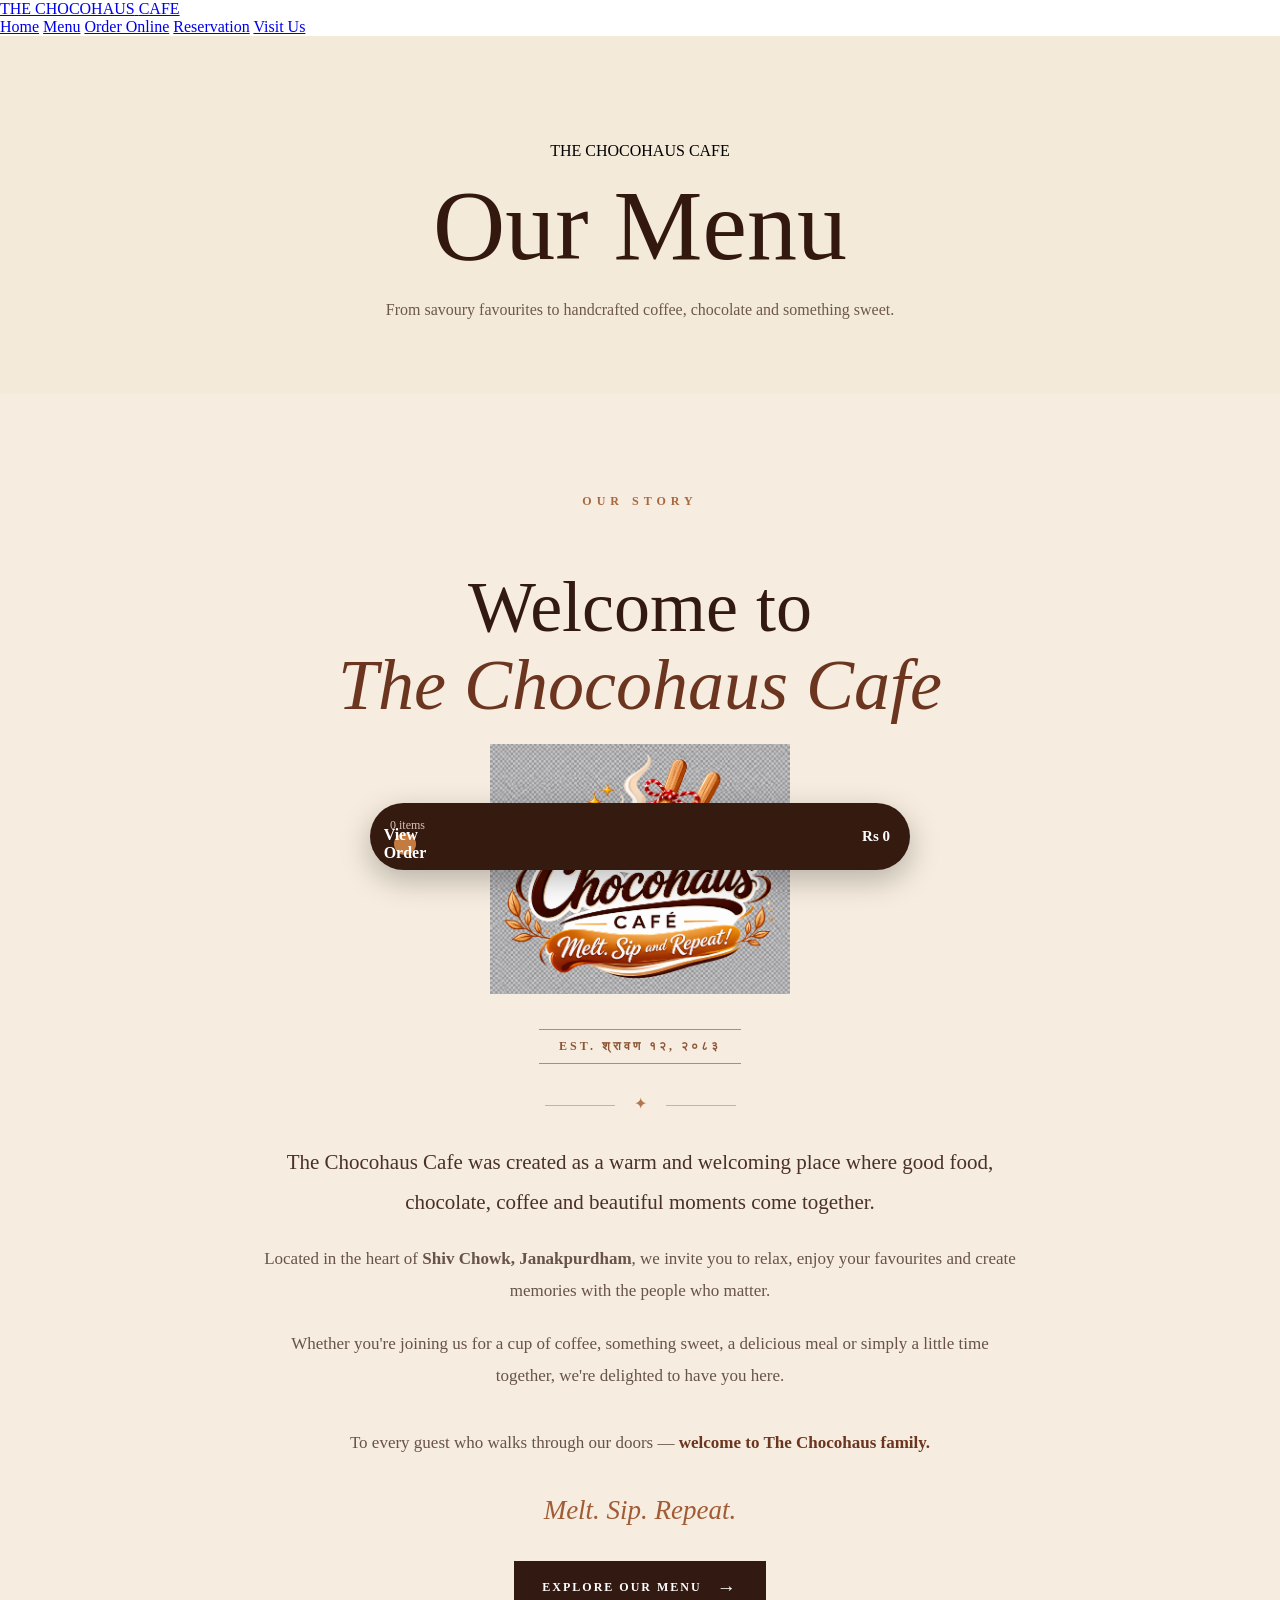
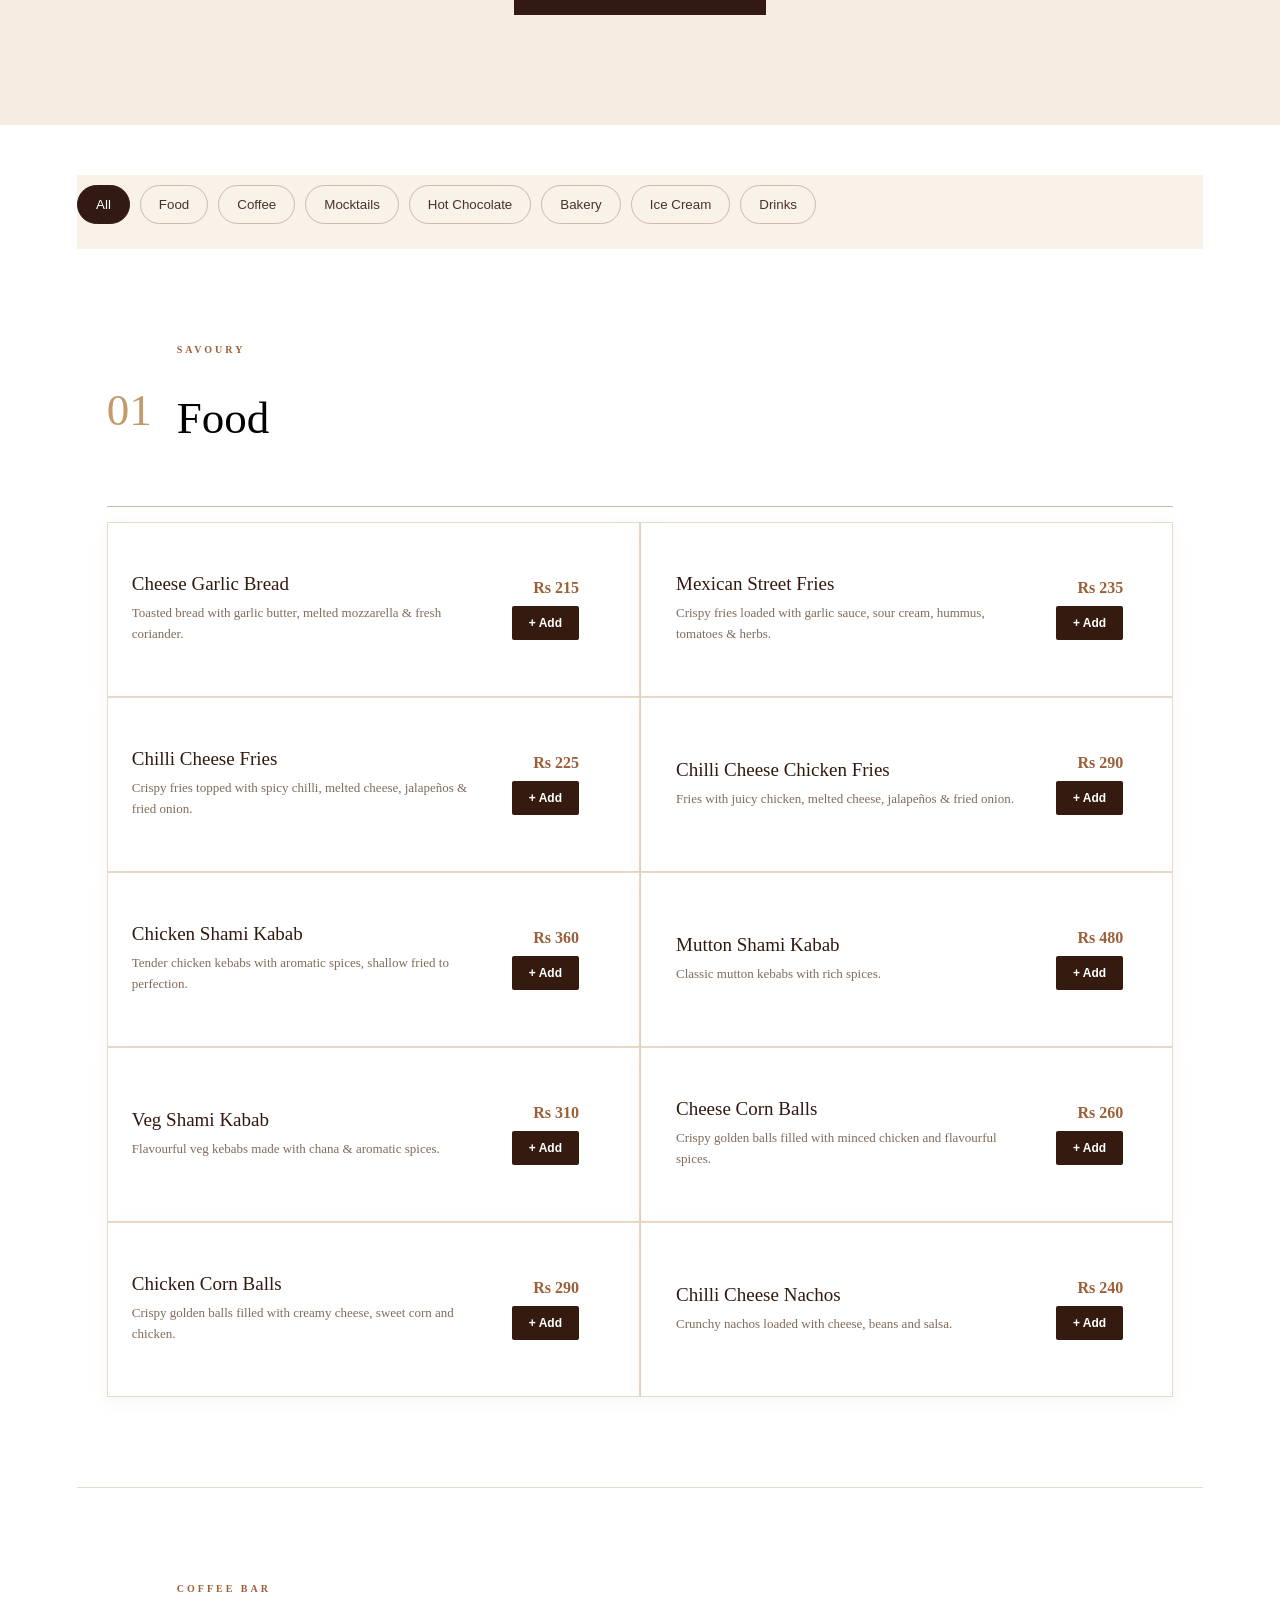
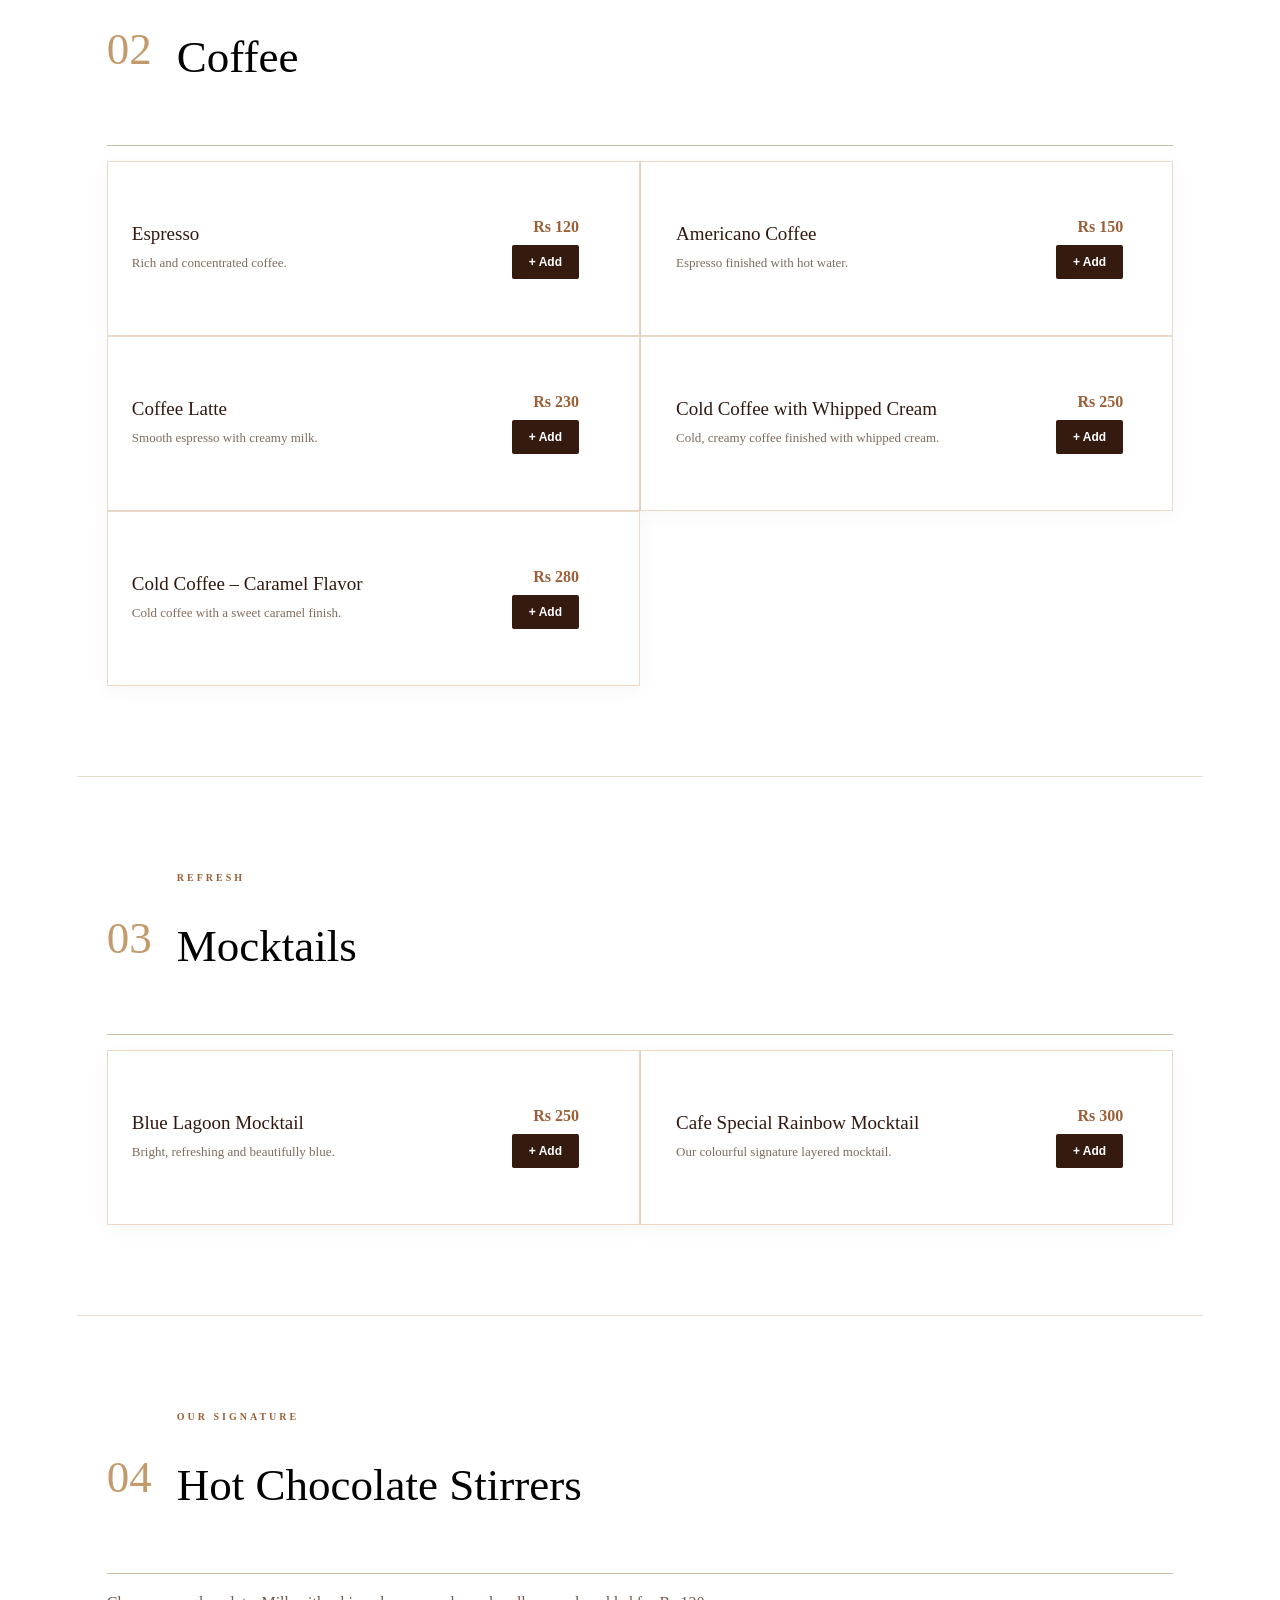
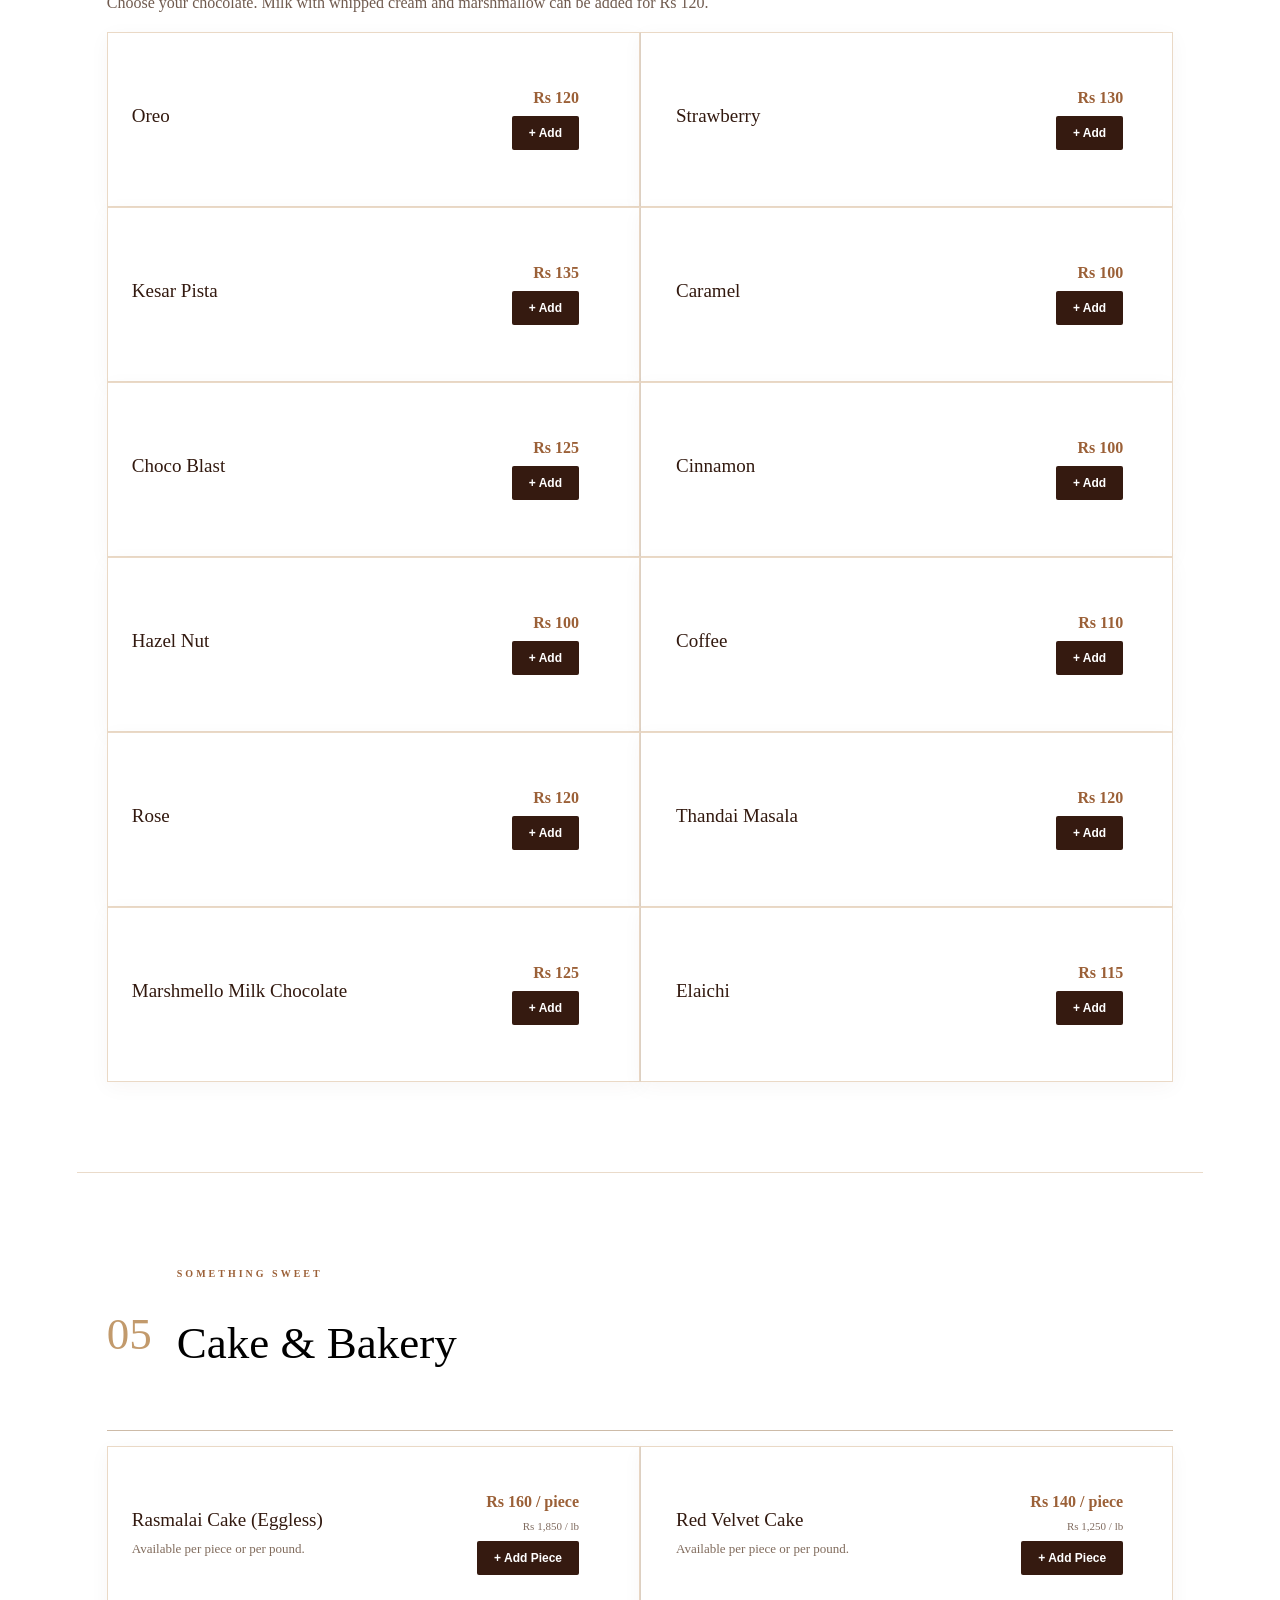
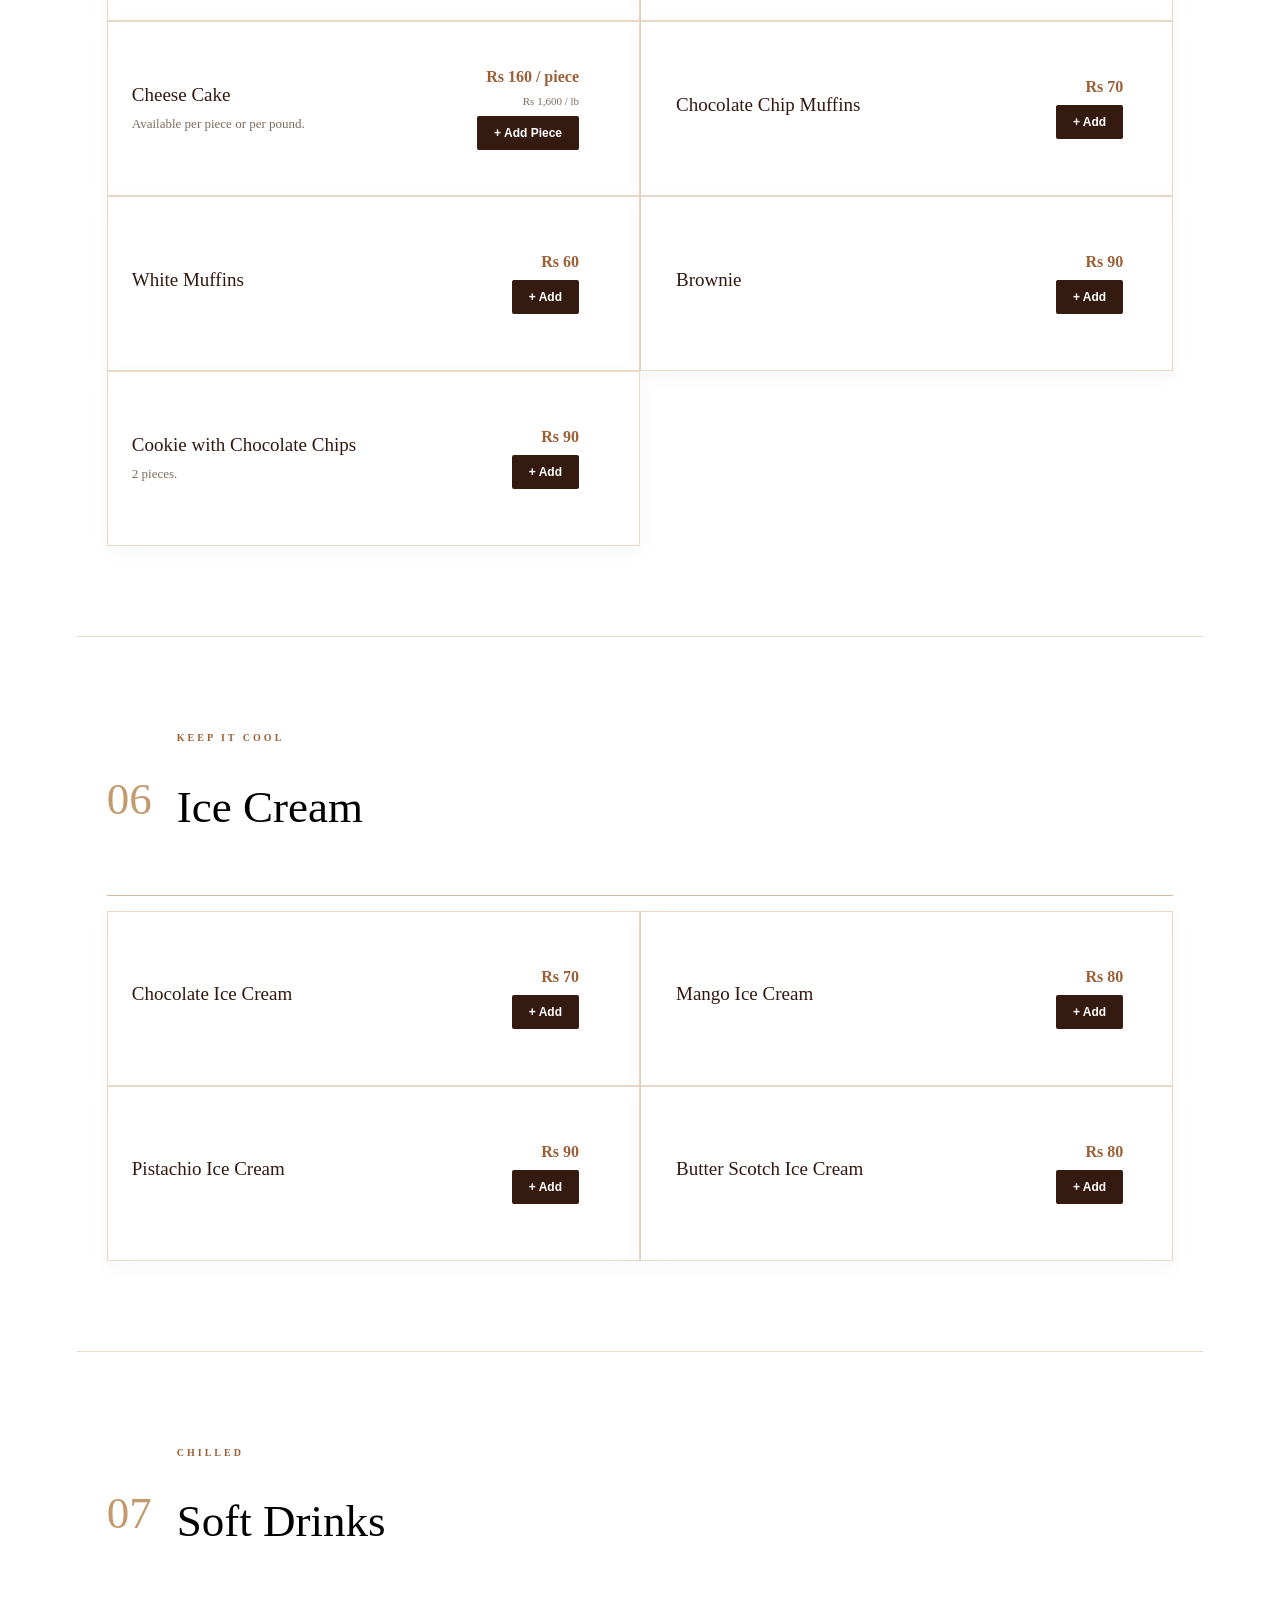
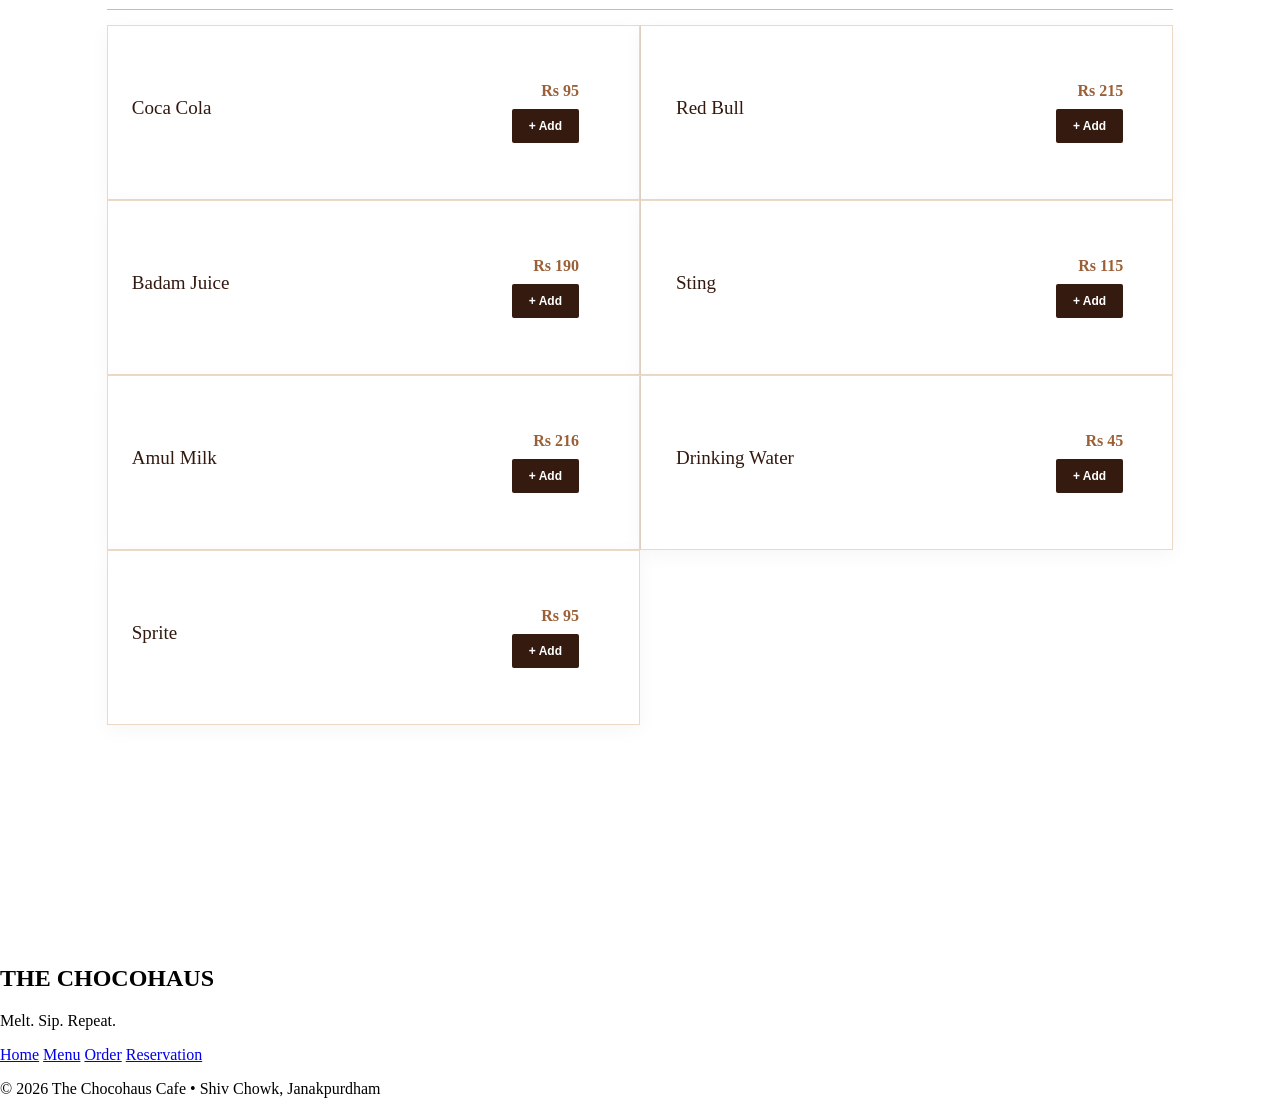
<file: index.html>
<!DOCTYPE html>
<html lang="en">
<head>
  <meta charset="UTF-8">
  <meta name="viewport" content="width=device-width, initial-scale=1.0">
  <title>Menu | The Chocohaus Cafe</title>
  <meta name="description" content="Explore The Chocohaus Cafe menu in Janakpurdham. Food, coffee, mocktails, hot chocolate, bakery, ice cream and drinks.">
  <link rel="stylesheet" href="style.css">
</head>
<body>

<header class="header">

  <a href="index.html" class="brand">
    <span class="brand-name">THE CHOCOHAUS</span>
    <span class="brand-small">CAFE</span>
  </a>

<nav class="nav" id="navigation">
  <a href="index.html">Home</a>
  <a href="menu.html">Menu</a>
  <a href="order.html">Order Online</a>
  <a href="reservation.html">Reservation</a>
  <a href="index.html#visit">Visit Us</a>
</nav>

</header>


<main>

<section class="menu-hero">
  <p class="section-label">THE CHOCOHAUS CAFE</p>
  <h1>Our Menu</h1>
  <p>
    From savoury favourites to handcrafted coffee,
    chocolate and something sweet.
  </p>
</section>

<section class="about-home" id="about">

  <div class="about-small-title">
    OUR STORY
  </div>

  <h2>
    Welcome to<br>
    <span>The Chocohaus Cafe</span>
  </h2>
  <div class="home-logo">
  <img src="images/chocohaus-logo.png" alt="The Chocohaus Cafe Logo">
</div>

<div class="established">
  EST. श्रावण १२, २०८३
</div>

  <div class="about-divider">
    <span>✦</span>
  </div>

  <p class="about-intro">
    The Chocohaus Cafe was created as a warm and welcoming place
    where good food, chocolate, coffee and beautiful moments come together.
  </p>

  <p>
    Located in the heart of <strong>Shiv Chowk, Janakpurdham</strong>,
    we invite you to relax, enjoy your favourites and create memories
    with the people who matter.
  </p>

  <p>
    Whether you're joining us for a cup of coffee, something sweet,
    a delicious meal or simply a little time together,
    we're delighted to have you here.
  </p>

  <p class="guest-message">
    To every guest who walks through our doors —
    <strong>welcome to The Chocohaus family.</strong>
  </p>

  <div class="about-signature">
    Melt. Sip. Repeat.
  </div>

  <a href="menu.html" class="explore-menu-btn">
    EXPLORE OUR MENU
    <span>→</span>
  </a>

</section>
<section class="menu-section">

  <div class="category-buttons">
    <button class="category-btn active" data-category="all">All</button>
    <button class="category-btn" data-category="food">Food</button>
    <button class="category-btn" data-category="coffee">Coffee</button>
    <button class="category-btn" data-category="mocktails">Mocktails</button>
    <button class="category-btn" data-category="chocolate">Hot Chocolate</button>
    <button class="category-btn" data-category="bakery">Bakery</button>
    <button class="category-btn" data-category="icecream">Ice Cream</button>
    <button class="category-btn" data-category="drinks">Drinks</button>
  </div>


  <!-- FOOD -->
  <div class="menu-category" data-section="food">
    <div class="menu-category-heading">
      <p>01</p>
      <div>
        <span>SAVOURY</span>
        <h2>Food</h2>
      </div>
    </div>

    <div class="menu-items">

      <article class="menu-item" data-category="food">
        <div>
          <h3>Cheese Garlic Bread</h3>
          <p>Toasted bread with garlic butter, melted mozzarella & fresh coriander.</p>
        </div>
        <div class="item-action">
          <strong>Rs 215</strong>
          <button class="add-btn" data-name="Cheese Garlic Bread" data-price="215">+ Add</button>
        </div>
      </article>

      <article class="menu-item" data-category="food">
        <div>
          <h3>Mexican Street Fries</h3>
          <p>Crispy fries loaded with garlic sauce, sour cream, hummus, tomatoes & herbs.</p>
        </div>
        <div class="item-action">
          <strong>Rs 235</strong>
          <button class="add-btn" data-name="Mexican Street Fries" data-price="235">+ Add</button>
        </div>
      </article>

      <article class="menu-item" data-category="food">
        <div>
          <h3>Chilli Cheese Fries</h3>
          <p>Crispy fries topped with spicy chilli, melted cheese, jalapeños & fried onion.</p>
        </div>
        <div class="item-action">
          <strong>Rs 225</strong>
          <button class="add-btn" data-name="Chilli Cheese Fries" data-price="225">+ Add</button>
        </div>
      </article>

      <article class="menu-item" data-category="food">
        <div>
          <h3>Chilli Cheese Chicken Fries</h3>
          <p>Fries with juicy chicken, melted cheese, jalapeños & fried onion.</p>
        </div>
        <div class="item-action">
          <strong>Rs 290</strong>
          <button class="add-btn" data-name="Chilli Cheese Chicken Fries" data-price="290">+ Add</button>
        </div>
      </article>

      <article class="menu-item" data-category="food">
        <div>
          <h3>Chicken Shami Kabab</h3>
          <p>Tender chicken kebabs with aromatic spices, shallow fried to perfection.</p>
        </div>
        <div class="item-action">
          <strong>Rs 360</strong>
          <button class="add-btn" data-name="Chicken Shami Kabab" data-price="360">+ Add</button>
        </div>
      </article>

      <article class="menu-item" data-category="food">
        <div>
          <h3>Mutton Shami Kabab</h3>
          <p>Classic mutton kebabs with rich spices.</p>
        </div>
        <div class="item-action">
          <strong>Rs 480</strong>
          <button class="add-btn" data-name="Mutton Shami Kabab" data-price="480">+ Add</button>
        </div>
      </article>

      <article class="menu-item" data-category="food">
        <div>
          <h3>Veg Shami Kabab</h3>
          <p>Flavourful veg kebabs made with chana & aromatic spices.</p>
        </div>
        <div class="item-action">
          <strong>Rs 310</strong>
          <button class="add-btn" data-name="Veg Shami Kabab" data-price="310">+ Add</button>
        </div>
      </article>

      <article class="menu-item" data-category="food">
        <div>
          <h3>Cheese Corn Balls</h3>
          <p>Crispy golden balls filled with minced chicken and flavourful spices.</p>
        </div>
        <div class="item-action">
          <strong>Rs 260</strong>
          <button class="add-btn" data-name="Cheese Corn Balls" data-price="260">+ Add</button>
        </div>
      </article>

      <article class="menu-item" data-category="food">
        <div>
          <h3>Chicken Corn Balls</h3>
          <p>Crispy golden balls filled with creamy cheese, sweet corn and chicken.</p>
        </div>
        <div class="item-action">
          <strong>Rs 290</strong>
          <button class="add-btn" data-name="Chicken Corn Balls" data-price="290">+ Add</button>
        </div>
      </article>

      <article class="menu-item" data-category="food">
        <div>
          <h3>Chilli Cheese Nachos</h3>
          <p>Crunchy nachos loaded with cheese, beans and salsa.</p>
        </div>
        <div class="item-action">
          <strong>Rs 240</strong>
          <button class="add-btn" data-name="Chilli Cheese Nachos" data-price="240">+ Add</button>
        </div>
      </article>

    </div>
  </div>


  <!-- COFFEE -->
  <div class="menu-category" data-section="coffee">

    <div class="menu-category-heading">
      <p>02</p>
      <div>
        <span>COFFEE BAR</span>
        <h2>Coffee</h2>
      </div>
    </div>

    <div class="menu-items">

      <article class="menu-item" data-category="coffee">
        <div><h3>Espresso</h3><p>Rich and concentrated coffee.</p></div>
        <div class="item-action"><strong>Rs 120</strong><button class="add-btn" data-name="Espresso" data-price="120">+ Add</button></div>
      </article>

      <article class="menu-item" data-category="coffee">
        <div><h3>Americano Coffee</h3><p>Espresso finished with hot water.</p></div>
        <div class="item-action"><strong>Rs 150</strong><button class="add-btn" data-name="Americano Coffee" data-price="150">+ Add</button></div>
      </article>

      <article class="menu-item" data-category="coffee">
        <div><h3>Coffee Latte</h3><p>Smooth espresso with creamy milk.</p></div>
        <div class="item-action"><strong>Rs 230</strong><button class="add-btn" data-name="Coffee Latte" data-price="230">+ Add</button></div>
      </article>

      <article class="menu-item" data-category="coffee">
        <div><h3>Cold Coffee with Whipped Cream</h3><p>Cold, creamy coffee finished with whipped cream.</p></div>
        <div class="item-action"><strong>Rs 250</strong><button class="add-btn" data-name="Cold Coffee with Whipped Cream" data-price="250">+ Add</button></div>
      </article>

      <article class="menu-item" data-category="coffee">
        <div><h3>Cold Coffee – Caramel Flavor</h3><p>Cold coffee with a sweet caramel finish.</p></div>
        <div class="item-action"><strong>Rs 280</strong><button class="add-btn" data-name="Cold Coffee Caramel Flavor" data-price="280">+ Add</button></div>
      </article>

    </div>
  </div>


  <!-- MOCKTAILS -->
  <div class="menu-category" data-section="mocktails">

    <div class="menu-category-heading">
      <p>03</p>
      <div><span>REFRESH</span><h2>Mocktails</h2></div>
    </div>

    <div class="menu-items">

      <article class="menu-item" data-category="mocktails">
        <div><h3>Blue Lagoon Mocktail</h3><p>Bright, refreshing and beautifully blue.</p></div>
        <div class="item-action"><strong>Rs 250</strong><button class="add-btn" data-name="Blue Lagoon Mocktail" data-price="250">+ Add</button></div>
      </article>

      <article class="menu-item" data-category="mocktails">
        <div><h3>Cafe Special Rainbow Mocktail</h3><p>Our colourful signature layered mocktail.</p></div>
        <div class="item-action"><strong>Rs 300</strong><button class="add-btn" data-name="Cafe Special Rainbow Mocktail" data-price="300">+ Add</button></div>
      </article>

    </div>
  </div>


  <!-- HOT CHOCOLATE -->
  <div class="menu-category" data-section="chocolate">

    <div class="menu-category-heading">
      <p>04</p>
      <div><span>OUR SIGNATURE</span><h2>Hot Chocolate Stirrers</h2></div>
    </div>

    <p class="category-note">
      Choose your chocolate. Milk with whipped cream and marshmallow can be added for Rs 120.
    </p>

    <div class="menu-items compact-items">

      <article class="menu-item" data-category="chocolate"><div><h3>Oreo</h3></div><div class="item-action"><strong>Rs 120</strong><button class="add-btn" data-name="Oreo Hot Chocolate Stirrer" data-price="120">+ Add</button></div></article>
      <article class="menu-item" data-category="chocolate"><div><h3>Strawberry</h3></div><div class="item-action"><strong>Rs 130</strong><button class="add-btn" data-name="Strawberry Hot Chocolate Stirrer" data-price="130">+ Add</button></div></article>
      <article class="menu-item" data-category="chocolate"><div><h3>Kesar Pista</h3></div><div class="item-action"><strong>Rs 135</strong><button class="add-btn" data-name="Kesar Pista Hot Chocolate Stirrer" data-price="135">+ Add</button></div></article>
      <article class="menu-item" data-category="chocolate"><div><h3>Caramel</h3></div><div class="item-action"><strong>Rs 100</strong><button class="add-btn" data-name="Caramel Hot Chocolate Stirrer" data-price="100">+ Add</button></div></article>
      <article class="menu-item" data-category="chocolate"><div><h3>Choco Blast</h3></div><div class="item-action"><strong>Rs 125</strong><button class="add-btn" data-name="Choco Blast Hot Chocolate Stirrer" data-price="125">+ Add</button></div></article>
      <article class="menu-item" data-category="chocolate"><div><h3>Cinnamon</h3></div><div class="item-action"><strong>Rs 100</strong><button class="add-btn" data-name="Cinnamon Hot Chocolate Stirrer" data-price="100">+ Add</button></div></article>
      <article class="menu-item" data-category="chocolate"><div><h3>Hazel Nut</h3></div><div class="item-action"><strong>Rs 100</strong><button class="add-btn" data-name="Hazel Nut Hot Chocolate Stirrer" data-price="100">+ Add</button></div></article>
      <article class="menu-item" data-category="chocolate"><div><h3>Coffee</h3></div><div class="item-action"><strong>Rs 110</strong><button class="add-btn" data-name="Coffee Hot Chocolate Stirrer" data-price="110">+ Add</button></div></article>
      <article class="menu-item" data-category="chocolate"><div><h3>Rose</h3></div><div class="item-action"><strong>Rs 120</strong><button class="add-btn" data-name="Rose Hot Chocolate Stirrer" data-price="120">+ Add</button></div></article>
      <article class="menu-item" data-category="chocolate"><div><h3>Thandai Masala</h3></div><div class="item-action"><strong>Rs 120</strong><button class="add-btn" data-name="Thandai Masala Hot Chocolate Stirrer" data-price="120">+ Add</button></div></article>
      <article class="menu-item" data-category="chocolate"><div><h3>Marshmello Milk Chocolate</h3></div><div class="item-action"><strong>Rs 125</strong><button class="add-btn" data-name="Marshmello Milk Chocolate Stirrer" data-price="125">+ Add</button></div></article>
      <article class="menu-item" data-category="chocolate"><div><h3>Elaichi</h3></div><div class="item-action"><strong>Rs 115</strong><button class="add-btn" data-name="Elaichi Hot Chocolate Stirrer" data-price="115">+ Add</button></div></article>

    </div>
  </div>


  <!-- BAKERY -->
  <div class="menu-category" data-section="bakery">

    <div class="menu-category-heading">
      <p>05</p>
      <div><span>SOMETHING SWEET</span><h2>Cake & Bakery</h2></div>
    </div>

    <div class="menu-items">

      <article class="menu-item" data-category="bakery">
        <div><h3>Rasmalai Cake (Eggless)</h3><p>Available per piece or per pound.</p></div>
        <div class="item-action"><strong>Rs 160 / piece</strong><span class="secondary-price">Rs 1,850 / lb</span><button class="add-btn" data-name="Rasmalai Cake Piece" data-price="160">+ Add Piece</button></div>
      </article>

      <article class="menu-item" data-category="bakery">
        <div><h3>Red Velvet Cake</h3><p>Available per piece or per pound.</p></div>
        <div class="item-action"><strong>Rs 140 / piece</strong><span class="secondary-price">Rs 1,250 / lb</span><button class="add-btn" data-name="Red Velvet Cake Piece" data-price="140">+ Add Piece</button></div>
      </article>

      <article class="menu-item" data-category="bakery">
        <div><h3>Cheese Cake</h3><p>Available per piece or per pound.</p></div>
        <div class="item-action"><strong>Rs 160 / piece</strong><span class="secondary-price">Rs 1,600 / lb</span><button class="add-btn" data-name="Cheese Cake Piece" data-price="160">+ Add Piece</button></div>
      </article>

      <article class="menu-item" data-category="bakery"><div><h3>Chocolate Chip Muffins</h3></div><div class="item-action"><strong>Rs 70</strong><button class="add-btn" data-name="Chocolate Chip Muffin" data-price="70">+ Add</button></div></article>
      <article class="menu-item" data-category="bakery"><div><h3>White Muffins</h3></div><div class="item-action"><strong>Rs 60</strong><button class="add-btn" data-name="White Muffin" data-price="60">+ Add</button></div></article>
      <article class="menu-item" data-category="bakery"><div><h3>Brownie</h3></div><div class="item-action"><strong>Rs 90</strong><button class="add-btn" data-name="Brownie" data-price="90">+ Add</button></div></article>
      <article class="menu-item" data-category="bakery"><div><h3>Cookie with Chocolate Chips</h3><p>2 pieces.</p></div><div class="item-action"><strong>Rs 90</strong><button class="add-btn" data-name="Chocolate Chip Cookies (2 pcs)" data-price="90">+ Add</button></div></article>

    </div>
  </div>


  <!-- ICE CREAM -->
  <div class="menu-category" data-section="icecream">

    <div class="menu-category-heading">
      <p>06</p>
      <div><span>KEEP IT COOL</span><h2>Ice Cream</h2></div>
    </div>

    <div class="menu-items compact-items">

      <article class="menu-item" data-category="icecream"><div><h3>Chocolate Ice Cream</h3></div><div class="item-action"><strong>Rs 70</strong><button class="add-btn" data-name="Chocolate Ice Cream" data-price="70">+ Add</button></div></article>
      <article class="menu-item" data-category="icecream"><div><h3>Mango Ice Cream</h3></div><div class="item-action"><strong>Rs 80</strong><button class="add-btn" data-name="Mango Ice Cream" data-price="80">+ Add</button></div></article>
      <article class="menu-item" data-category="icecream"><div><h3>Pistachio Ice Cream</h3></div><div class="item-action"><strong>Rs 90</strong><button class="add-btn" data-name="Pistachio Ice Cream" data-price="90">+ Add</button></div></article>
      <article class="menu-item" data-category="icecream"><div><h3>Butter Scotch Ice Cream</h3></div><div class="item-action"><strong>Rs 80</strong><button class="add-btn" data-name="Butter Scotch Ice Cream" data-price="80">+ Add</button></div></article>

    </div>
  </div>


  <!-- SOFT DRINKS -->
  <div class="menu-category" data-section="drinks">

    <div class="menu-category-heading">
      <p>07</p>
      <div><span>CHILLED</span><h2>Soft Drinks</h2></div>
    </div>

    <div class="menu-items compact-items">

      <article class="menu-item" data-category="drinks"><div><h3>Coca Cola</h3></div><div class="item-action"><strong>Rs 95</strong><button class="add-btn" data-name="Coca Cola" data-price="95">+ Add</button></div></article>
      <article class="menu-item" data-category="drinks"><div><h3>Red Bull</h3></div><div class="item-action"><strong>Rs 215</strong><button class="add-btn" data-name="Red Bull" data-price="215">+ Add</button></div></article>
      <article class="menu-item" data-category="drinks"><div><h3>Badam Juice</h3></div><div class="item-action"><strong>Rs 190</strong><button class="add-btn" data-name="Badam Juice" data-price="190">+ Add</button></div></article>
      <article class="menu-item" data-category="drinks"><div><h3>Sting</h3></div><div class="item-action"><strong>Rs 115</strong><button class="add-btn" data-name="Sting" data-price="115">+ Add</button></div></article>
      <article class="menu-item" data-category="drinks"><div><h3>Amul Milk</h3></div><div class="item-action"><strong>Rs 216</strong><button class="add-btn" data-name="Amul Milk" data-price="216">+ Add</button></div></article>
      <article class="menu-item" data-category="drinks"><div><h3>Drinking Water</h3></div><div class="item-action"><strong>Rs 45</strong><button class="add-btn" data-name="Drinking Water" data-price="45">+ Add</button></div></article>
      <article class="menu-item" data-category="drinks"><div><h3>Sprite</h3></div><div class="item-action"><strong>Rs 95</strong><button class="add-btn" data-name="Sprite" data-price="95">+ Add</button></div></article>

    </div>
  </div>

</section>

</main>


<!-- FLOATING CART -->
<a href="order.html" class="floating-cart" id="floatingCart">
  <div>
    <span id="cartCount">0 items</span>
    <strong>View Order</strong>
  </div>

  <span id="cartTotal">Rs 0</span>
</a>


<footer class="footer">
  <div>
    <h2>THE CHOCOHAUS</h2>
    <p>Melt. Sip. Repeat.</p>
  </div>

  <div class="footer-links">
    <a href="index.html">Home</a>
    <a href="menu.html">Menu</a>
    <a href="order.html">Order</a>
    <a href="reservation.html">Reservation</a>
  </div>

  <p class="copyright">
    © 2026 The Chocohaus Cafe • Shiv Chowk, Janakpurdham
  </p>
</footer>

<script src="script.js"></script>
</body>
</html>
</file>
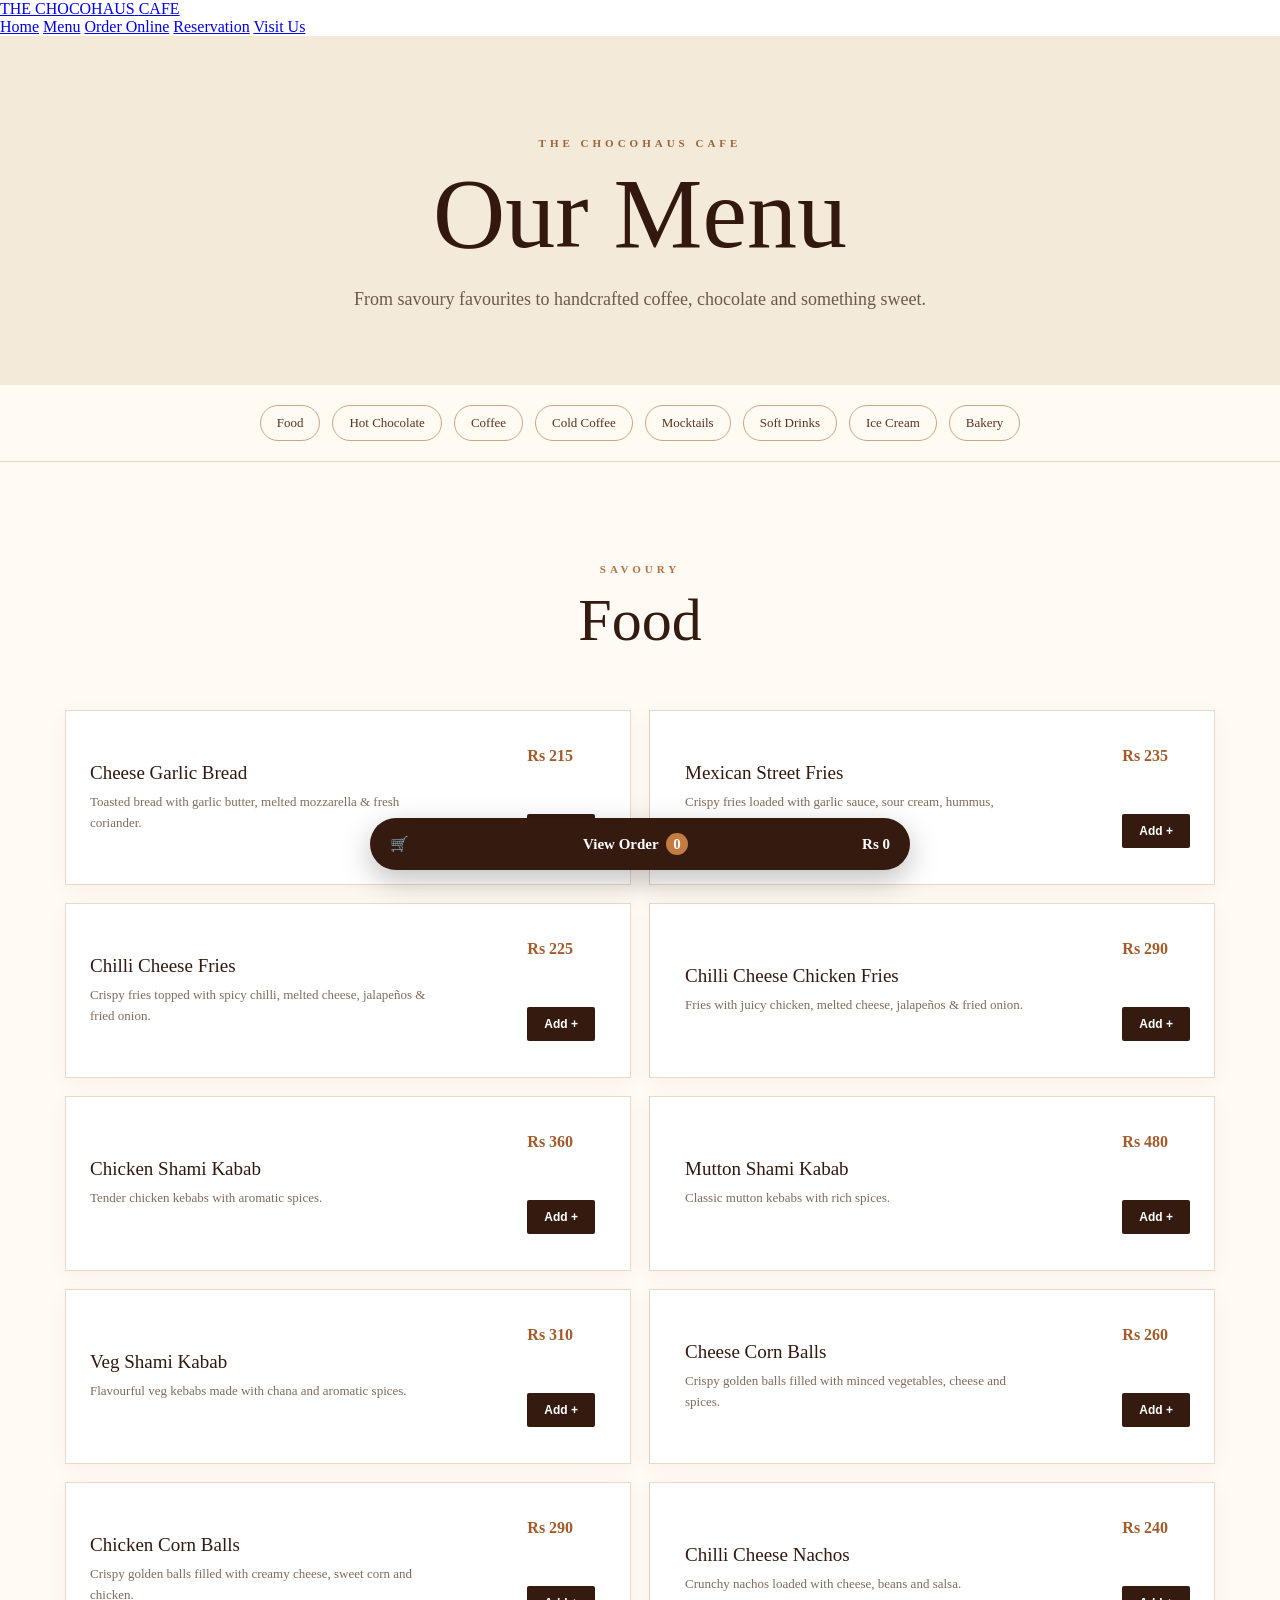
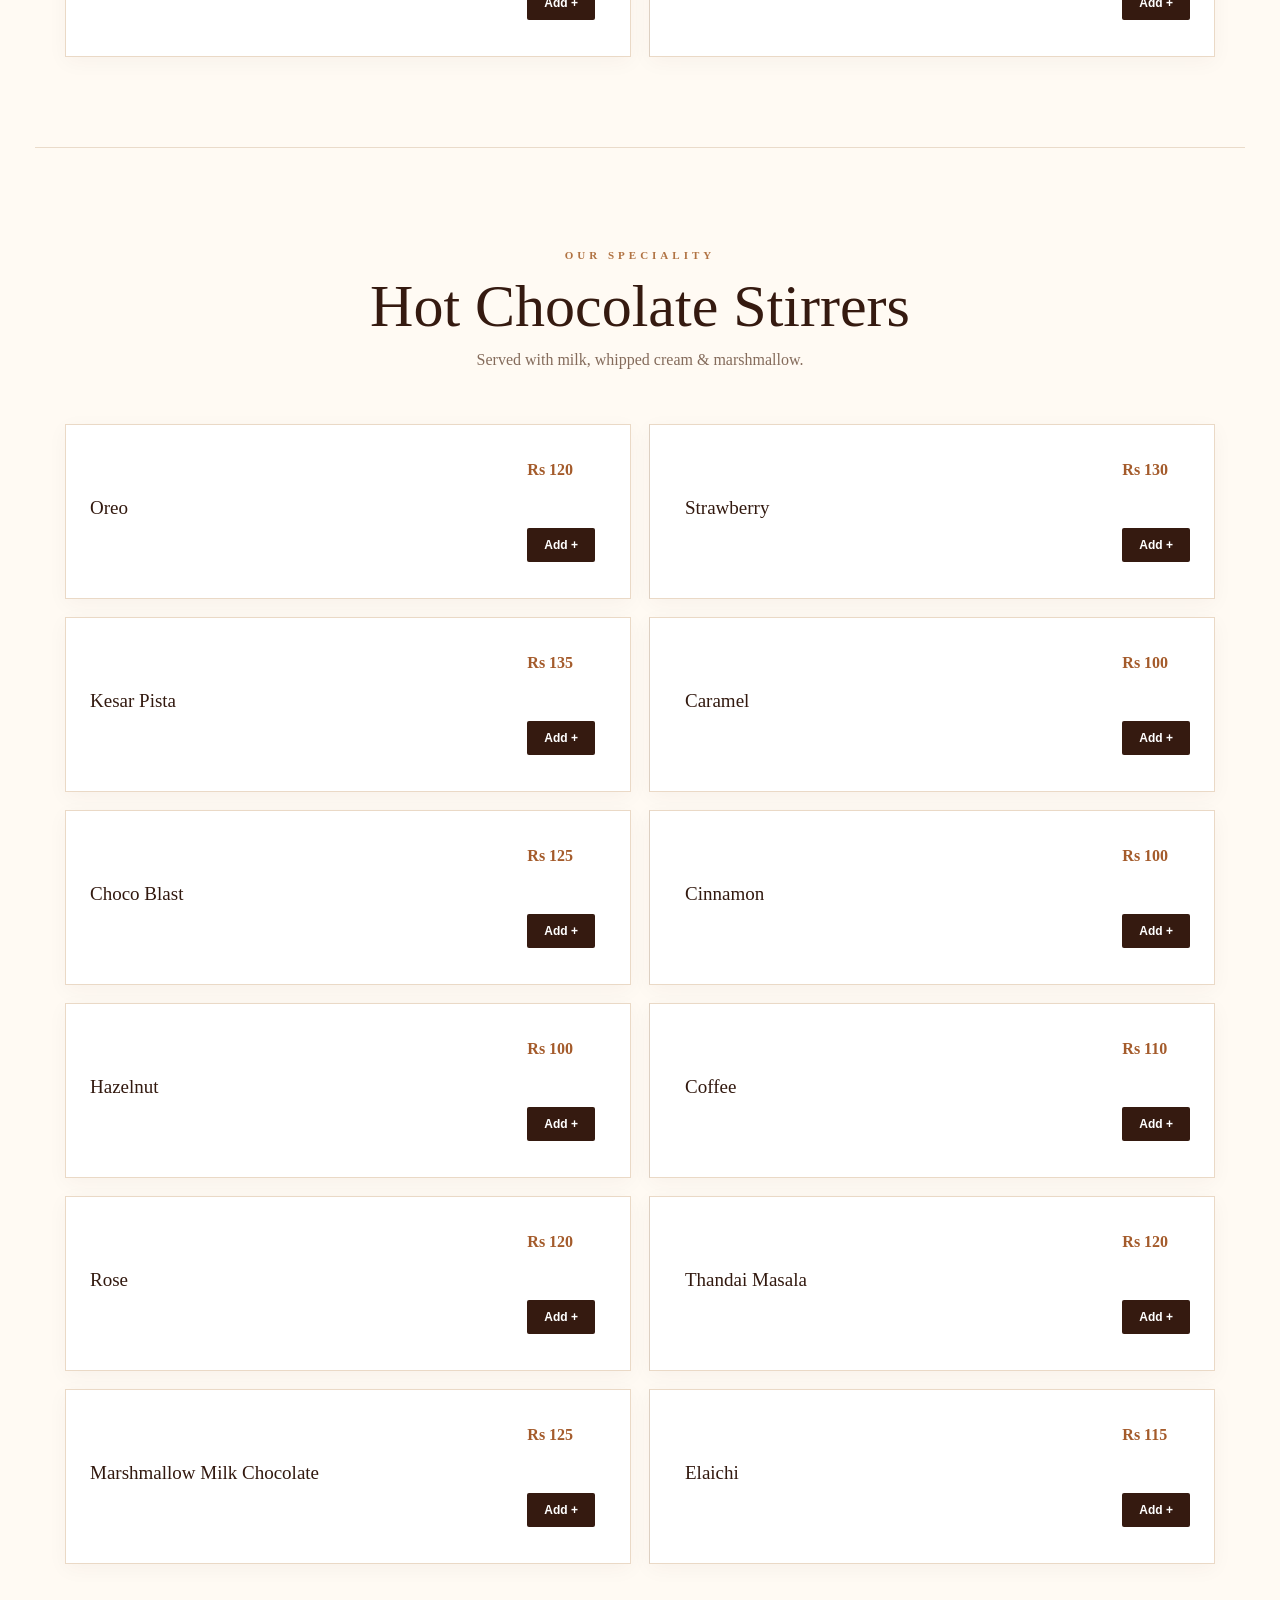
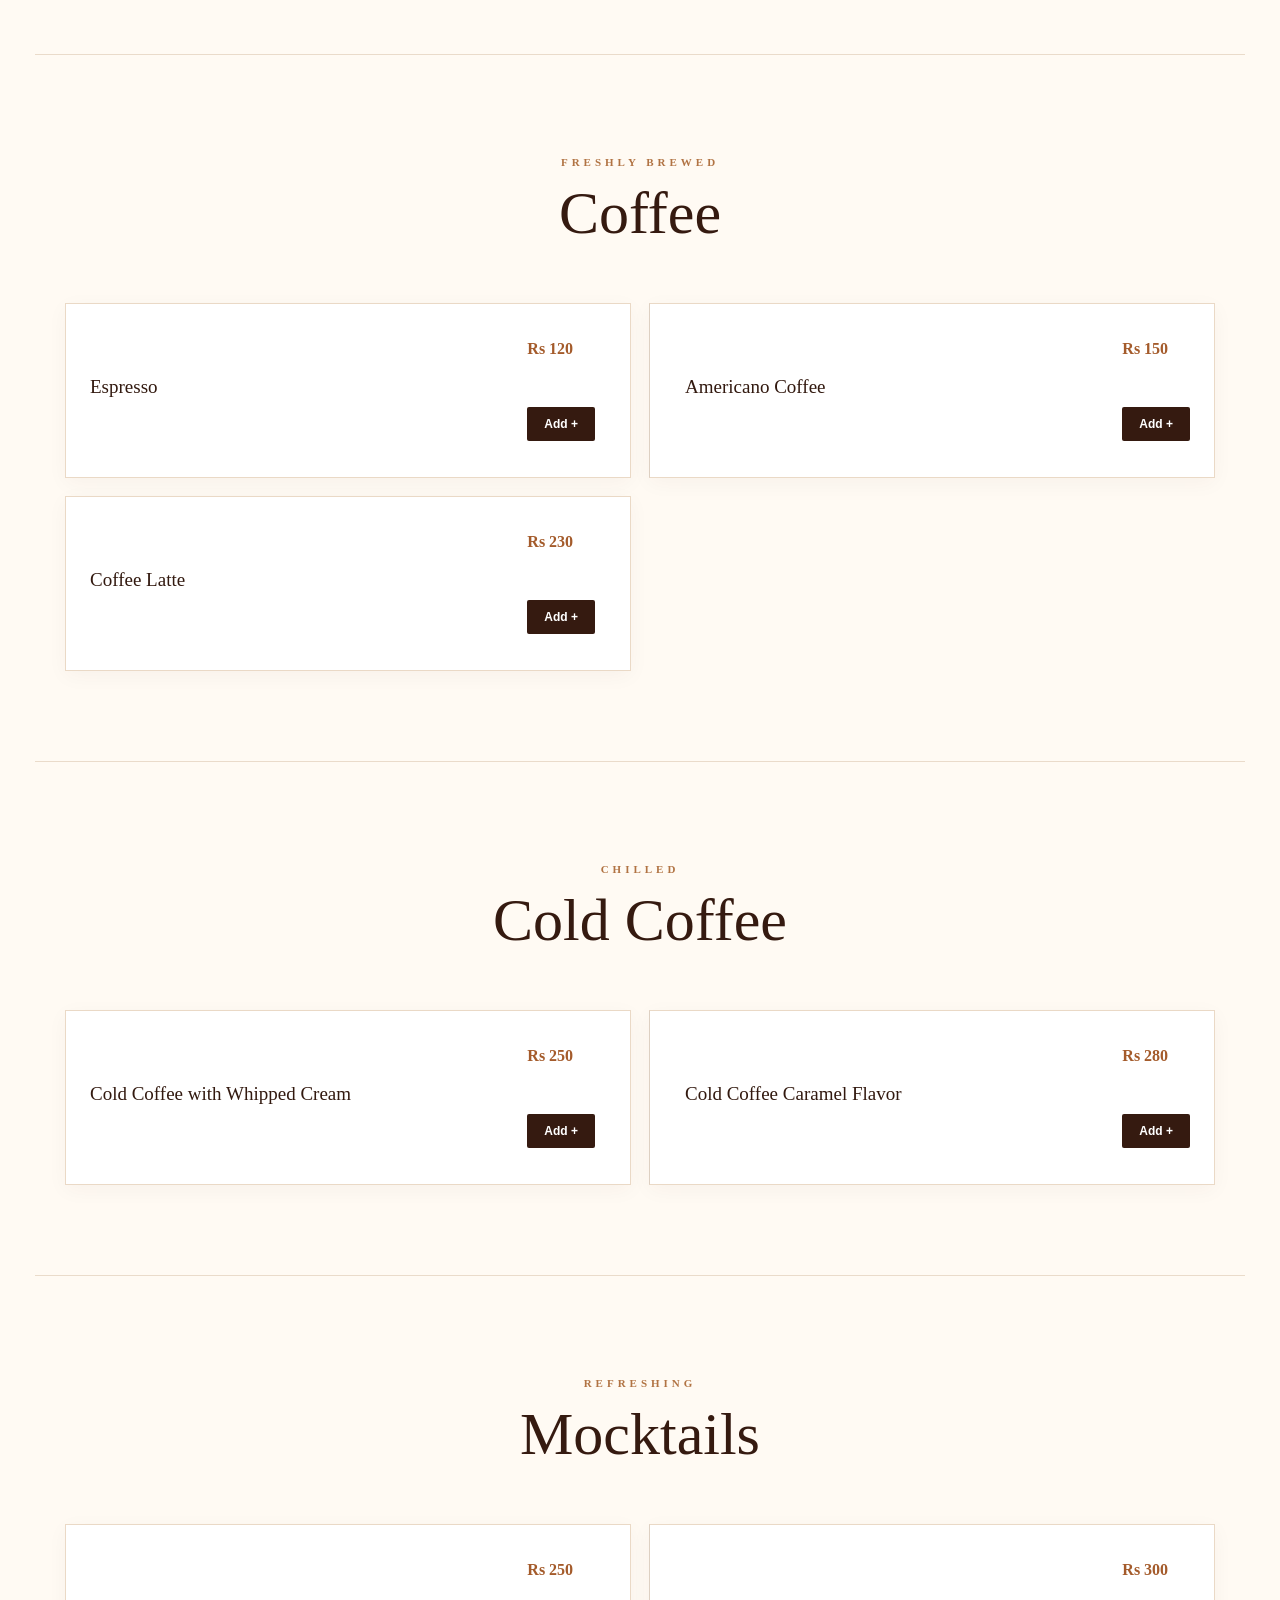
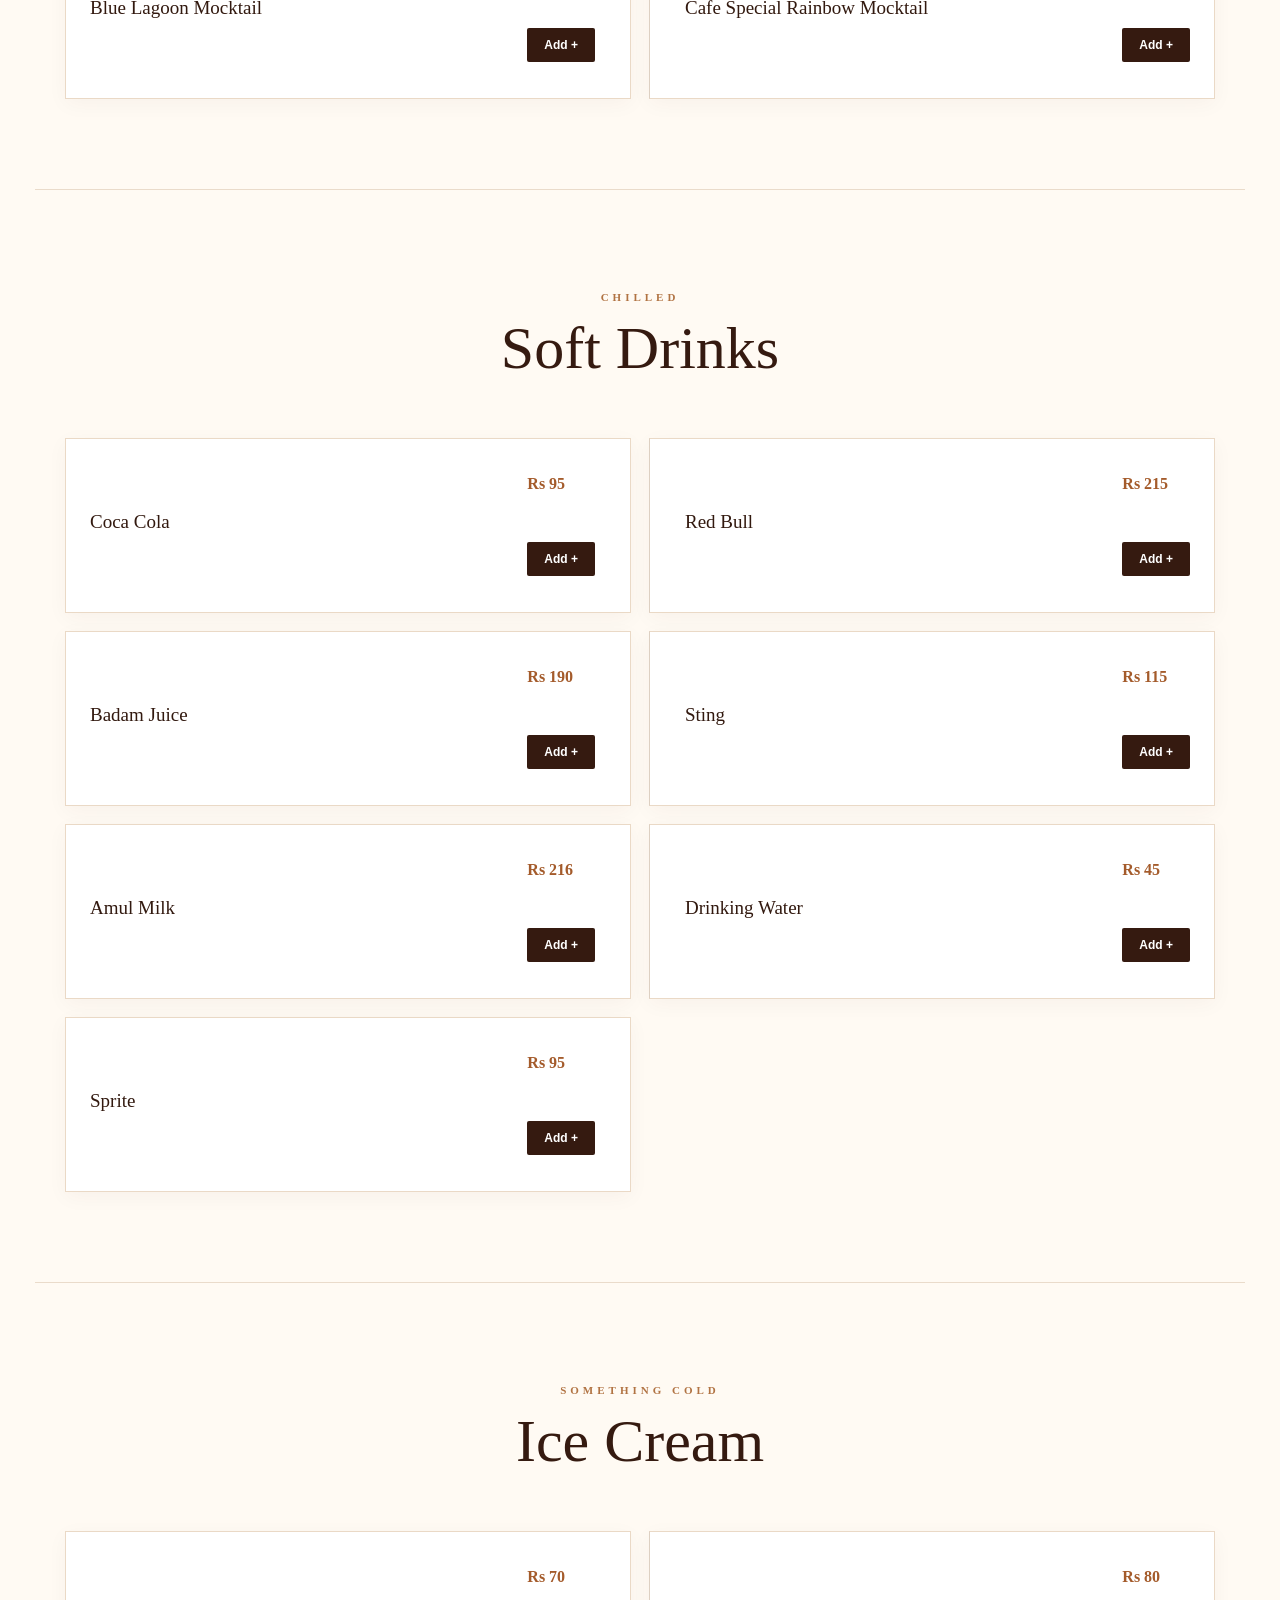
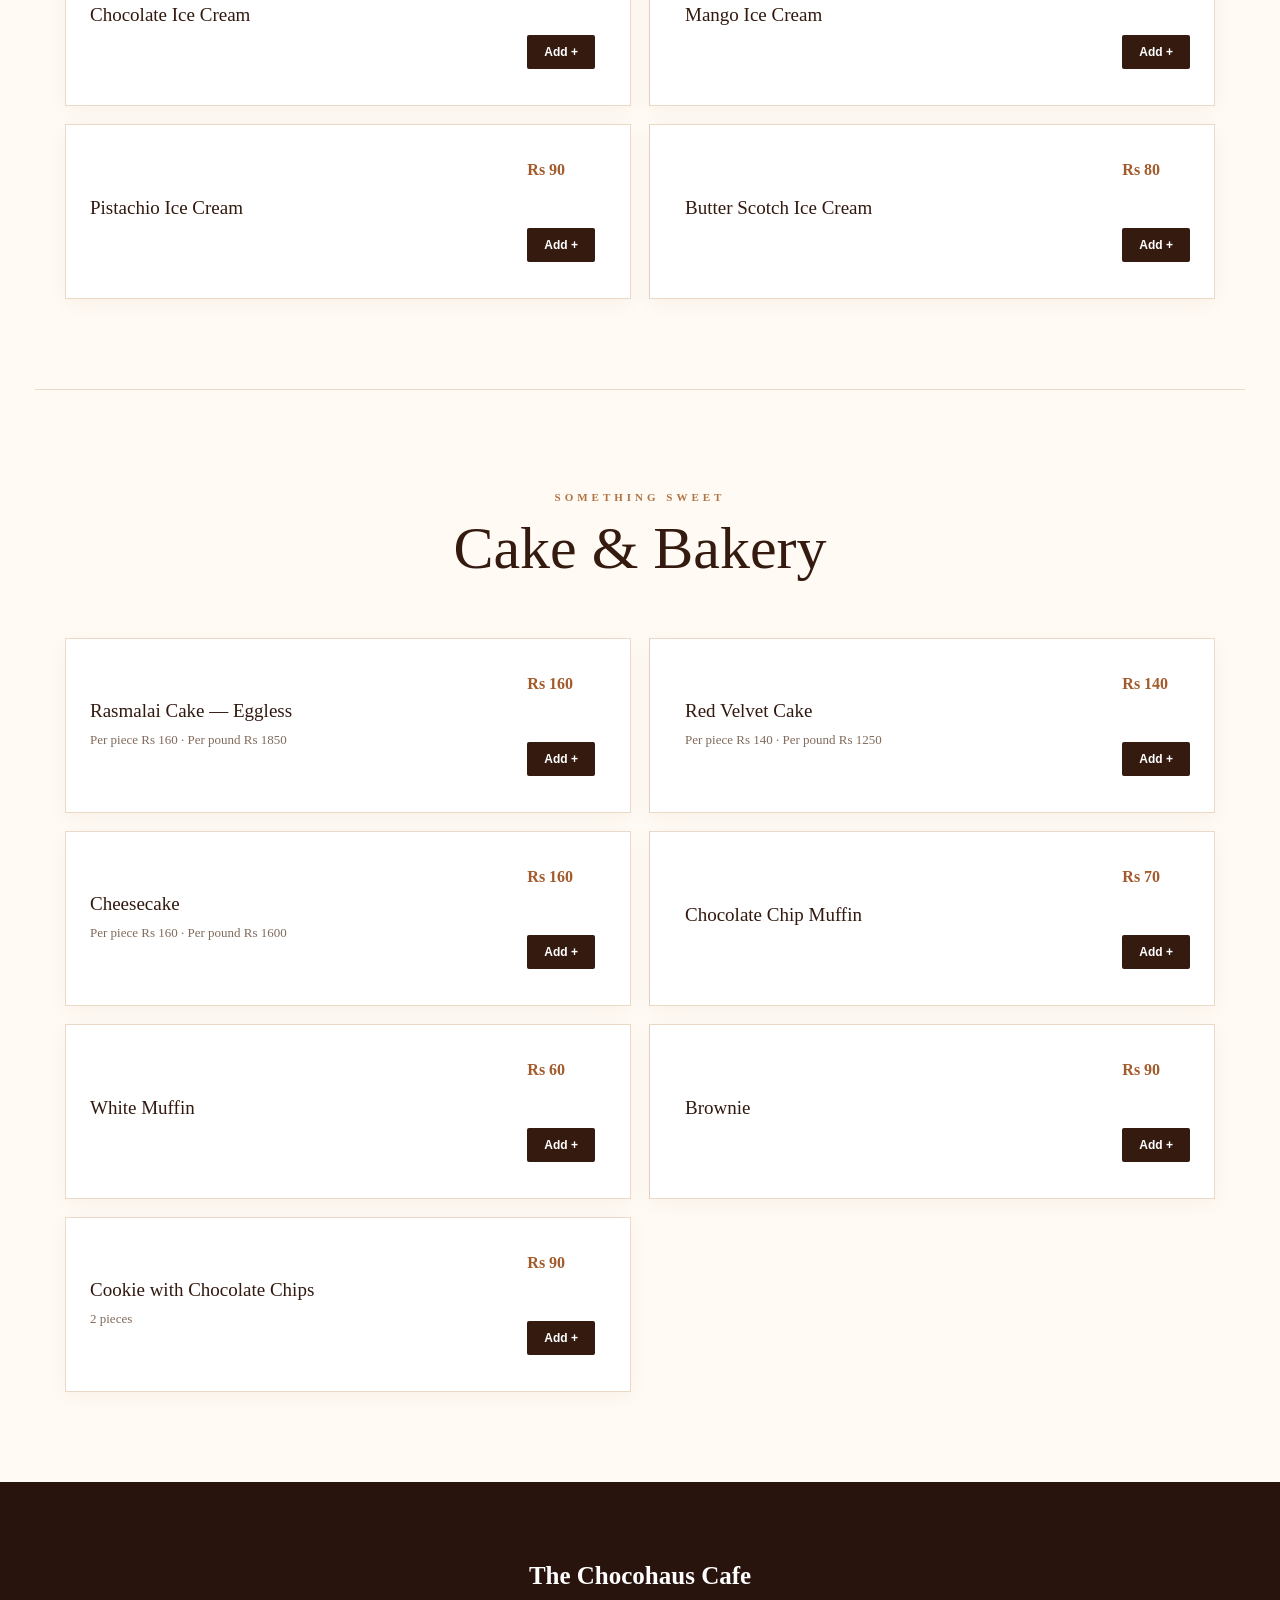
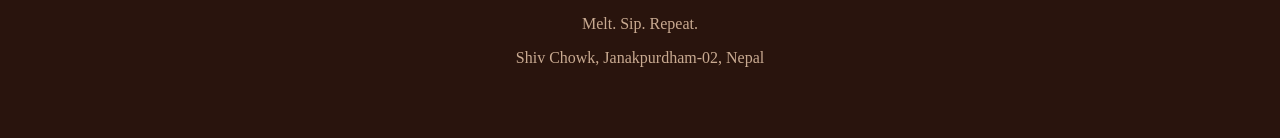
<file: menu.html>
<!DOCTYPE html>
<html lang="en">

<head>
  <meta charset="UTF-8">
  <meta name="viewport" content="width=device-width, initial-scale=1.0">

  <title>Menu | The Chocohaus Cafe</title>

  <link rel="stylesheet" href="style.css">
</head>

<body>

<!-- ================= HEADER ================= -->

<header class="header">

  <a href="index.html" class="brand">
    <span class="brand-name">THE CHOCOHAUS</span>
    <span class="brand-small">CAFE</span>
  </a>

  <nav class="nav">
    <a href="index.html">Home</a>
    <a href="menu.html" class="active-link">Menu</a>
    <a href="order.html">Order Online</a>
    <a href="reservation.html">Reservation</a>
    <a href="index.html#visit">Visit Us</a>
  </nav>

</header>


<!-- ================= MENU HERO ================= -->

<section class="menu-hero">

  <p class="menu-eyebrow">THE CHOCOHAUS CAFE</p>

  <h1>Our Menu</h1>

  <p class="menu-subtitle">
    From savoury favourites to handcrafted coffee,
    chocolate and something sweet.
  </p>

</section>


<!-- ================= CATEGORY NAV ================= -->

<div class="category-nav">

  <a href="#food">Food</a>
  <a href="#stirrers">Hot Chocolate</a>
  <a href="#coffee">Coffee</a>
  <a href="#cold-coffee">Cold Coffee</a>
  <a href="#mocktails">Mocktails</a>
  <a href="#softdrinks">Soft Drinks</a>
  <a href="#icecream">Ice Cream</a>
  <a href="#bakery">Bakery</a>

</div>


<main class="menu-container">


<!-- ================= FOOD ================= -->

<section class="menu-category" id="food">

  <div class="category-heading">
    <p>SAVOURY</p>
    <h2>Food</h2>
  </div>

  <div class="menu-grid">

    <div class="menu-item">
      <div>
        <h3>Cheese Garlic Bread</h3>
        <p>Toasted bread with garlic butter, melted mozzarella & fresh coriander.</p>
      </div>
      <span class="price">Rs 215</span>
      <button onclick="addToCart('Cheese Garlic Bread',215)">Add +</button>
    </div>

    <div class="menu-item">
      <div>
        <h3>Mexican Street Fries</h3>
        <p>Crispy fries loaded with garlic sauce, sour cream, hummus, tomatoes & herbs.</p>
      </div>
      <span class="price">Rs 235</span>
      <button onclick="addToCart('Mexican Street Fries',235)">Add +</button>
    </div>

    <div class="menu-item">
      <div>
        <h3>Chilli Cheese Fries</h3>
        <p>Crispy fries topped with spicy chilli, melted cheese, jalapeños & fried onion.</p>
      </div>
      <span class="price">Rs 225</span>
      <button onclick="addToCart('Chilli Cheese Fries',225)">Add +</button>
    </div>

    <div class="menu-item">
      <div>
        <h3>Chilli Cheese Chicken Fries</h3>
        <p>Fries with juicy chicken, melted cheese, jalapeños & fried onion.</p>
      </div>
      <span class="price">Rs 290</span>
      <button onclick="addToCart('Chilli Cheese Chicken Fries',290)">Add +</button>
    </div>

    <div class="menu-item">
      <div>
        <h3>Chicken Shami Kabab</h3>
        <p>Tender chicken kebabs with aromatic spices.</p>
      </div>
      <span class="price">Rs 360</span>
      <button onclick="addToCart('Chicken Shami Kabab',360)">Add +</button>
    </div>

    <div class="menu-item">
      <div>
        <h3>Mutton Shami Kabab</h3>
        <p>Classic mutton kebabs with rich spices.</p>
      </div>
      <span class="price">Rs 480</span>
      <button onclick="addToCart('Mutton Shami Kabab',480)">Add +</button>
    </div>

    <div class="menu-item">
      <div>
        <h3>Veg Shami Kabab</h3>
        <p>Flavourful veg kebabs made with chana and aromatic spices.</p>
      </div>
      <span class="price">Rs 310</span>
      <button onclick="addToCart('Veg Shami Kabab',310)">Add +</button>
    </div>

    <div class="menu-item">
      <div>
        <h3>Cheese Corn Balls</h3>
        <p>Crispy golden balls filled with minced vegetables, cheese and spices.</p>
      </div>
      <span class="price">Rs 260</span>
      <button onclick="addToCart('Cheese Corn Balls',260)">Add +</button>
    </div>

    <div class="menu-item">
      <div>
        <h3>Chicken Corn Balls</h3>
        <p>Crispy golden balls filled with creamy cheese, sweet corn and chicken.</p>
      </div>
      <span class="price">Rs 290</span>
      <button onclick="addToCart('Chicken Corn Balls',290)">Add +</button>
    </div>

    <div class="menu-item">
      <div>
        <h3>Chilli Cheese Nachos</h3>
        <p>Crunchy nachos loaded with cheese, beans and salsa.</p>
      </div>
      <span class="price">Rs 240</span>
      <button onclick="addToCart('Chilli Cheese Nachos',240)">Add +</button>
    </div>

  </div>

</section>


<!-- ================= HOT CHOCOLATE ================= -->

<section class="menu-category" id="stirrers">

  <div class="category-heading">
    <p>OUR SPECIALITY</p>
    <h2>Hot Chocolate Stirrers</h2>
    <span>Served with milk, whipped cream & marshmallow.</span>
  </div>

  <div class="menu-grid compact-grid">

    <div class="menu-item">
      <h3>Oreo</h3>
      <span class="price">Rs 120</span>
      <button onclick="addToCart('Oreo Hot Chocolate Stirrer',120)">Add +</button>
    </div>

    <div class="menu-item">
      <h3>Strawberry</h3>
      <span class="price">Rs 130</span>
      <button onclick="addToCart('Strawberry Hot Chocolate Stirrer',130)">Add +</button>
    </div>

    <div class="menu-item">
      <h3>Kesar Pista</h3>
      <span class="price">Rs 135</span>
      <button onclick="addToCart('Kesar Pista Hot Chocolate Stirrer',135)">Add +</button>
    </div>

    <div class="menu-item">
      <h3>Caramel</h3>
      <span class="price">Rs 100</span>
      <button onclick="addToCart('Caramel Hot Chocolate Stirrer',100)">Add +</button>
    </div>

    <div class="menu-item">
      <h3>Choco Blast</h3>
      <span class="price">Rs 125</span>
      <button onclick="addToCart('Choco Blast Hot Chocolate Stirrer',125)">Add +</button>
    </div>

    <div class="menu-item">
      <h3>Cinnamon</h3>
      <span class="price">Rs 100</span>
      <button onclick="addToCart('Cinnamon Hot Chocolate Stirrer',100)">Add +</button>
    </div>

    <div class="menu-item">
      <h3>Hazelnut</h3>
      <span class="price">Rs 100</span>
      <button onclick="addToCart('Hazelnut Hot Chocolate Stirrer',100)">Add +</button>
    </div>

    <div class="menu-item">
      <h3>Coffee</h3>
      <span class="price">Rs 110</span>
      <button onclick="addToCart('Coffee Hot Chocolate Stirrer',110)">Add +</button>
    </div>

    <div class="menu-item">
      <h3>Rose</h3>
      <span class="price">Rs 120</span>
      <button onclick="addToCart('Rose Hot Chocolate Stirrer',120)">Add +</button>
    </div>

    <div class="menu-item">
      <h3>Thandai Masala</h3>
      <span class="price">Rs 120</span>
      <button onclick="addToCart('Thandai Masala Hot Chocolate Stirrer',120)">Add +</button>
    </div>

    <div class="menu-item">
      <h3>Marshmallow Milk Chocolate</h3>
      <span class="price">Rs 125</span>
      <button onclick="addToCart('Marshmallow Milk Chocolate Stirrer',125)">Add +</button>
    </div>

    <div class="menu-item">
      <h3>Elaichi</h3>
      <span class="price">Rs 115</span>
      <button onclick="addToCart('Elaichi Hot Chocolate Stirrer',115)">Add +</button>
    </div>

  </div>

</section>


<!-- ================= COFFEE ================= -->

<section class="menu-category" id="coffee">

  <div class="category-heading">
    <p>FRESHLY BREWED</p>
    <h2>Coffee</h2>
  </div>

  <div class="menu-grid compact-grid">

    <div class="menu-item">
      <h3>Espresso</h3>
      <span class="price">Rs 120</span>
      <button onclick="addToCart('Espresso',120)">Add +</button>
    </div>

    <div class="menu-item">
      <h3>Americano Coffee</h3>
      <span class="price">Rs 150</span>
      <button onclick="addToCart('Americano Coffee',150)">Add +</button>
    </div>

    <div class="menu-item">
      <h3>Coffee Latte</h3>
      <span class="price">Rs 230</span>
      <button onclick="addToCart('Coffee Latte',230)">Add +</button>
    </div>

  </div>

</section>


<!-- ================= COLD COFFEE ================= -->

<section class="menu-category" id="cold-coffee">

  <div class="category-heading">
    <p>CHILLED</p>
    <h2>Cold Coffee</h2>
  </div>

  <div class="menu-grid">

    <div class="menu-item">
      <div>
        <h3>Cold Coffee with Whipped Cream</h3>
      </div>
      <span class="price">Rs 250</span>
      <button onclick="addToCart('Cold Coffee with Whipped Cream',250)">Add +</button>
    </div>

    <div class="menu-item">
      <div>
        <h3>Cold Coffee Caramel Flavor</h3>
      </div>
      <span class="price">Rs 280</span>
      <button onclick="addToCart('Cold Coffee Caramel Flavor',280)">Add +</button>
    </div>

  </div>

</section>


<!-- ================= MOCKTAILS ================= -->

<section class="menu-category" id="mocktails">

  <div class="category-heading">
    <p>REFRESHING</p>
    <h2>Mocktails</h2>
  </div>

  <div class="menu-grid">

    <div class="menu-item">
      <h3>Blue Lagoon Mocktail</h3>
      <span class="price">Rs 250</span>
      <button onclick="addToCart('Blue Lagoon Mocktail',250)">Add +</button>
    </div>

    <div class="menu-item">
      <h3>Cafe Special Rainbow Mocktail</h3>
      <span class="price">Rs 300</span>
      <button onclick="addToCart('Cafe Special Rainbow Mocktail',300)">Add +</button>
    </div>

  </div>

</section>


<!-- ================= SOFT DRINKS ================= -->

<section class="menu-category" id="softdrinks">

  <div class="category-heading">
    <p>CHILLED</p>
    <h2>Soft Drinks</h2>
  </div>

  <div class="menu-grid compact-grid">

    <div class="menu-item">
      <h3>Coca Cola</h3>
      <span class="price">Rs 95</span>
      <button onclick="addToCart('Coca Cola',95)">Add +</button>
    </div>

    <div class="menu-item">
      <h3>Red Bull</h3>
      <span class="price">Rs 215</span>
      <button onclick="addToCart('Red Bull',215)">Add +</button>
    </div>

    <div class="menu-item">
      <h3>Badam Juice</h3>
      <span class="price">Rs 190</span>
      <button onclick="addToCart('Badam Juice',190)">Add +</button>
    </div>

    <div class="menu-item">
      <h3>Sting</h3>
      <span class="price">Rs 115</span>
      <button onclick="addToCart('Sting',115)">Add +</button>
    </div>

    <div class="menu-item">
      <h3>Amul Milk</h3>
      <span class="price">Rs 216</span>
      <button onclick="addToCart('Amul Milk',216)">Add +</button>
    </div>

    <div class="menu-item">
      <h3>Drinking Water</h3>
      <span class="price">Rs 45</span>
      <button onclick="addToCart('Drinking Water',45)">Add +</button>
    </div>

    <div class="menu-item">
      <h3>Sprite</h3>
      <span class="price">Rs 95</span>
      <button onclick="addToCart('Sprite',95)">Add +</button>
    </div>

  </div>

</section>


<!-- ================= ICE CREAM ================= -->

<section class="menu-category" id="icecream">

  <div class="category-heading">
    <p>SOMETHING COLD</p>
    <h2>Ice Cream</h2>
  </div>

  <div class="menu-grid compact-grid">

    <div class="menu-item">
      <h3>Chocolate Ice Cream</h3>
      <span class="price">Rs 70</span>
      <button onclick="addToCart('Chocolate Ice Cream',70)">Add +</button>
    </div>

    <div class="menu-item">
      <h3>Mango Ice Cream</h3>
      <span class="price">Rs 80</span>
      <button onclick="addToCart('Mango Ice Cream',80)">Add +</button>
    </div>

    <div class="menu-item">
      <h3>Pistachio Ice Cream</h3>
      <span class="price">Rs 90</span>
      <button onclick="addToCart('Pistachio Ice Cream',90)">Add +</button>
    </div>

    <div class="menu-item">
      <h3>Butter Scotch Ice Cream</h3>
      <span class="price">Rs 80</span>
      <button onclick="addToCart('Butter Scotch Ice Cream',80)">Add +</button>
    </div>

  </div>

</section>


<!-- ================= BAKERY ================= -->

<section class="menu-category" id="bakery">

  <div class="category-heading">
    <p>SOMETHING SWEET</p>
    <h2>Cake & Bakery</h2>
  </div>

  <div class="menu-grid">

    <div class="menu-item">
      <div>
        <h3>Rasmalai Cake — Eggless</h3>
        <p>Per piece Rs 160 · Per pound Rs 1850</p>
      </div>
      <span class="price">Rs 160</span>
      <button onclick="addToCart('Rasmalai Cake - Piece',160)">Add +</button>
    </div>

    <div class="menu-item">
      <div>
        <h3>Red Velvet Cake</h3>
        <p>Per piece Rs 140 · Per pound Rs 1250</p>
      </div>
      <span class="price">Rs 140</span>
      <button onclick="addToCart('Red Velvet Cake - Piece',140)">Add +</button>
    </div>

    <div class="menu-item">
      <div>
        <h3>Cheesecake</h3>
        <p>Per piece Rs 160 · Per pound Rs 1600</p>
      </div>
      <span class="price">Rs 160</span>
      <button onclick="addToCart('Cheesecake - Piece',160)">Add +</button>
    </div>

    <div class="menu-item">
      <h3>Chocolate Chip Muffin</h3>
      <span class="price">Rs 70</span>
      <button onclick="addToCart('Chocolate Chip Muffin',70)">Add +</button>
    </div>

    <div class="menu-item">
      <h3>White Muffin</h3>
      <span class="price">Rs 60</span>
      <button onclick="addToCart('White Muffin',60)">Add +</button>
    </div>

    <div class="menu-item">
      <h3>Brownie</h3>
      <span class="price">Rs 90</span>
      <button onclick="addToCart('Brownie',90)">Add +</button>
    </div>

    <div class="menu-item">
      <div>
        <h3>Cookie with Chocolate Chips</h3>
        <p>2 pieces</p>
      </div>
      <span class="price">Rs 90</span>
      <button onclick="addToCart('Chocolate Chip Cookies - 2 pcs',90)">Add +</button>
    </div>

  </div>

</section>

</main>


<!-- ================= FLOATING CART ================= -->

<a href="order.html" class="floating-cart">

  <span>🛒</span>

  <span>
    View Order
    <strong id="cartCount">0</strong>
  </span>

  <span id="cartTotal">Rs 0</span>

</a>


<!-- ================= FOOTER ================= -->

<footer class="menu-footer">

  <h3>The Chocohaus Cafe</h3>

  <p>Melt. Sip. Repeat.</p>

  <p>Shiv Chowk, Janakpurdham-02, Nepal</p>

</footer>


<script>

/* ===============================
   SHOPPING CART
================================ */

let cart = JSON.parse(localStorage.getItem("chocohausCart")) || [];


function addToCart(name, price) {

  const existingItem = cart.find(item => item.name === name);

  if (existingItem) {

    existingItem.quantity += 1;

  } else {

    cart.push({
      name: name,
      price: price,
      quantity: 1
    });

  }

  localStorage.setItem(
    "chocohausCart",
    JSON.stringify(cart)
  );

  updateCart();

}


function updateCart() {

  let quantity = 0;
  let total = 0;

  cart.forEach(item => {

    quantity += item.quantity;

    total += item.price * item.quantity;

  });

  document.getElementById("cartCount").textContent = quantity;

  document.getElementById("cartTotal").textContent =
    "Rs " + total;

}


updateCart();

</script>

</body>
</html>
</file>
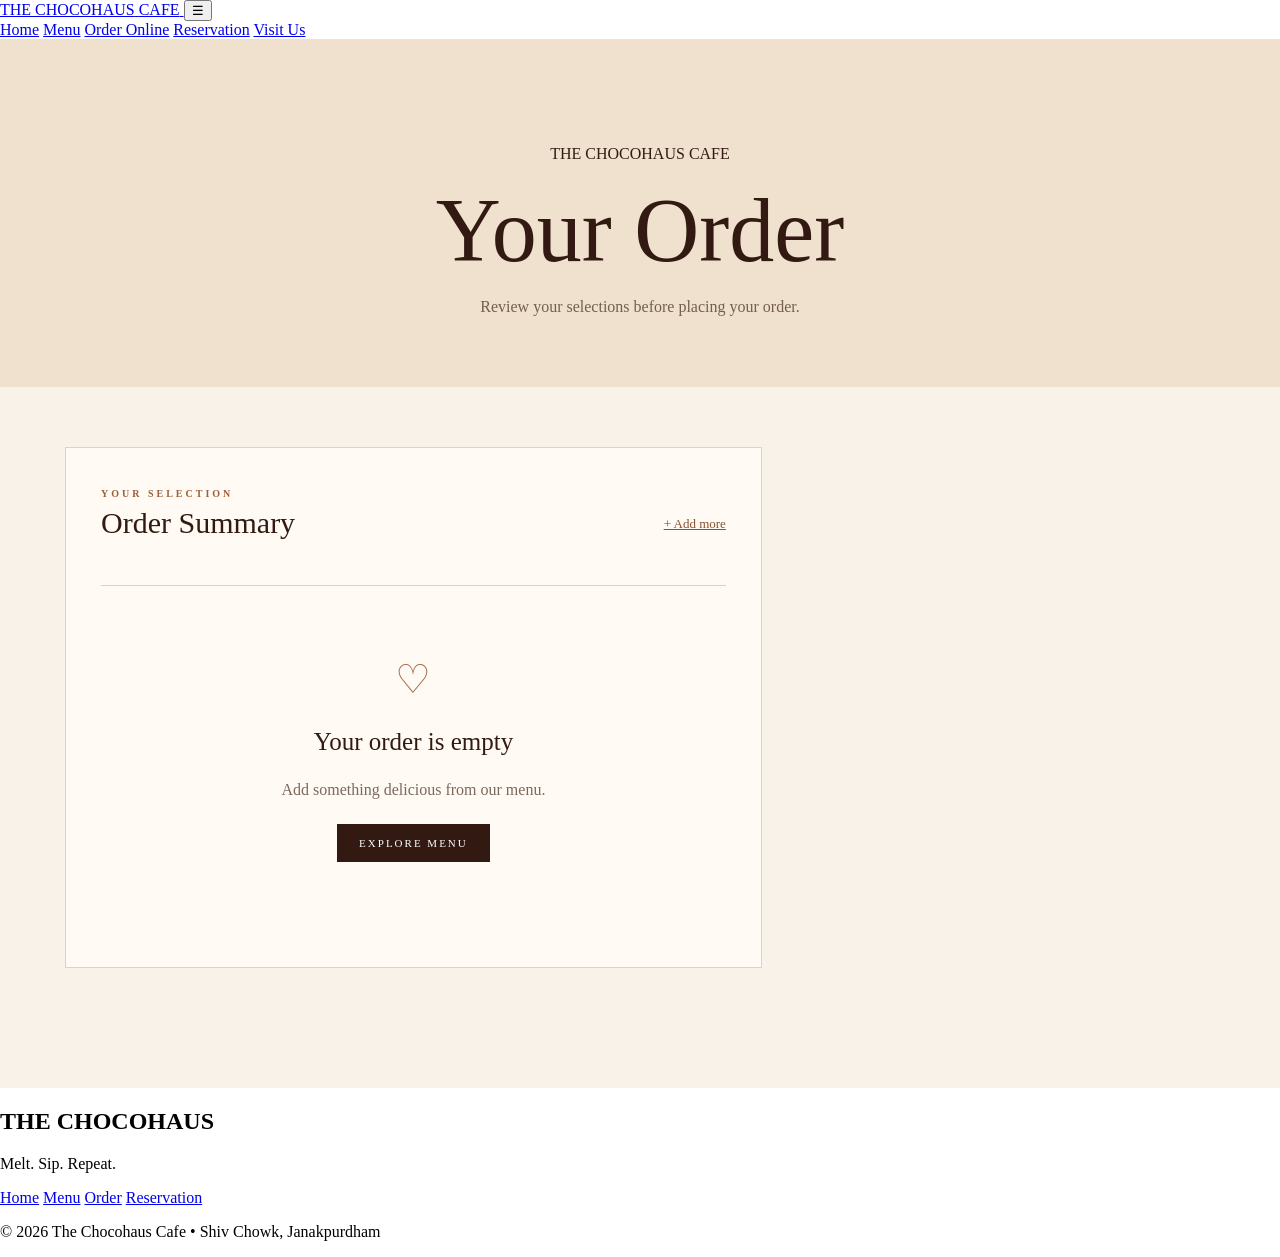
<file: order.html>
<!DOCTYPE html>
<html lang="en">
<head>
  <meta charset="UTF-8">
  <meta name="viewport" content="width=device-width, initial-scale=1.0">

  <title>Your Order | The Chocohaus Cafe</title>

  <link rel="stylesheet" href="style.css">
</head>

<body>

<header class="header">

  <a href="index.html" class="brand">
    <span class="brand-name">THE CHOCOHAUS</span>
    <span class="brand-small">CAFE</span>
  </a>

  <button class="menu-toggle" id="menuToggle" aria-label="Open menu">
    ☰
  </button>

  <nav class="nav" id="navigation">
    <a href="index.html">Home</a>
    <a href="menu.html">Menu</a>
    <a href="order.html" class="active-link">Order Online</a>
    <a href="reservation.html">Reservation</a>
    <a href="index.html#visit">Visit Us</a>
  </nav>

</header>


<main class="order-page">

  <section class="order-heading">

    <p class="section-label">THE CHOCOHAUS CAFE</p>

    <h1>Your Order</h1>

    <p>
      Review your selections before placing your order.
    </p>

  </section>


  <section class="order-container">

    <!-- ORDER ITEMS -->

    <div class="order-box">

      <div class="order-title">
        <div>
          <span>YOUR SELECTION</span>
          <h2>Order Summary</h2>
        </div>

        <a href="menu.html">+ Add more</a>
      </div>


      <!-- JavaScript puts products here -->

      <div id="orderItems"></div>


      <!-- EMPTY CART -->

      <div id="emptyCart" class="empty-cart">

        <div class="empty-cart-icon">♡</div>

        <h3>Your order is empty</h3>

        <p>
          Add something delicious from our menu.
        </p>

        <a href="menu.html" class="order-menu-button">
          EXPLORE MENU
        </a>

      </div>


      <!-- TOTAL -->

      <div id="orderTotals" class="order-totals">

        <div>
          <span>Subtotal</span>
          <span id="subtotal">Rs 0</span>
        </div>

        <div class="grand-total">
          <strong>Total</strong>
          <strong id="grandTotal">Rs 0</strong>
        </div>

      </div>

    </div>


    <!-- CUSTOMER DETAILS -->

    <div class="checkout-box" id="checkoutBox">

      <span class="checkout-label">COMPLETE YOUR ORDER</span>

      <h2>How would you like it?</h2>


      <!-- PICKUP / DELIVERY -->

      <div class="order-type">

        <label class="type-option">
          <input
            type="radio"
            name="orderType"
            value="Pickup"
            checked
          >

          <span>
            <strong>Pickup</strong>
            <small>Collect from Shiv Chowk</small>
          </span>
        </label>


        <label class="type-option">
          <input
            type="radio"
            name="orderType"
            value="Delivery"
          >

          <span>
            <strong>Delivery</strong>
            <small>Deliver to your address</small>
          </span>
        </label>

      </div>


      <!-- CUSTOMER INFORMATION -->

      <div class="customer-form">

        <label>
          Your Name *
          <input
            type="text"
            id="customerName"
            placeholder="Enter your name"
            required
          >
        </label>


        <label>
          Phone Number *
          <input
            type="tel"
            id="customerPhone"
            placeholder="98XXXXXXXX"
            required
          >
        </label>


        <!-- DELIVERY ADDRESS -->

        <div id="deliveryFields" class="delivery-fields">

          <label>
            Delivery Address *
            <textarea
              id="customerAddress"
              rows="3"
              placeholder="Street, area, landmark..."
            ></textarea>
          </label>

        </div>


        <label>
          Special Instructions
          <textarea
            id="orderNote"
            rows="3"
            placeholder="Any special request for your order?"
          ></textarea>
        </label>

      </div>


      <!-- PLACE ORDER -->

      <button
        type="button"
        id="placeOrderBtn"
        class="place-order-btn"
      >
        Place Order on WhatsApp
        <span>→</span>
      </button>


      <p class="whatsapp-note">
        Your order will be sent to The Chocohaus Cafe through WhatsApp.
      </p>


      <div id="orderError" class="order-error"></div>

    </div>

  </section>

</main>


<footer class="footer">

  <div>
    <h2>THE CHOCOHAUS</h2>
    <p>Melt. Sip. Repeat.</p>
  </div>

  <div class="footer-links">
    <a href="index.html">Home</a>
    <a href="menu.html">Menu</a>
    <a href="order.html">Order</a>
    <a href="reservation.html">Reservation</a>
  </div>

  <p class="copyright">
    © 2026 The Chocohaus Cafe • Shiv Chowk, Janakpurdham
  </p>

</footer>


<script src="script.js"></script>

</body>
</html>
</file>
<file: style.css>
/* ==================================
   MENU PAGE
================================== */

.menu-hero {
  padding: 100px 7% 80px;
  background: #efe1ce;
  text-align: center;
}

.menu-hero h1 {
  font-family: Georgia, "Times New Roman", serif;
  font-size: clamp(60px, 8vw, 105px);
  font-weight: 400;
  line-height: 1;
}

.menu-hero > p:last-child {
  max-width: 600px;
  margin: 25px auto 0;
  color: #6d584c;
}

.menu-section {
  max-width: 1200px;
  margin: auto;
  padding: 50px 6% 130px;
}

.category-buttons {
  display: flex;
  gap: 10px;
  overflow-x: auto;
  padding: 10px 0 25px;
  position: sticky;
  top: 0;
  background: #f8f2e9;
  z-index: 20;
}

.category-btn {
  flex: 0 0 auto;
  border: 1px solid #cdbba8;
  background: transparent;
  color: #493329;
  padding: 11px 18px;
  cursor: pointer;
  border-radius: 30px;
}

.category-btn.active,
.category-btn:hover {
  background: #321a12;
  color: white;
  border-color: #321a12;
}

.menu-category {
  padding: 75px 0 20px;
}

.menu-category-heading {
  display: flex;
  align-items: center;
  gap: 25px;
  border-bottom: 1px solid #cdbba8;
  padding-bottom: 25px;
  margin-bottom: 15px;
}

.menu-category-heading > p {
  font-family: Georgia, serif;
  font-size: 45px;
  color: #c29a6c;
}

.menu-category-heading span {
  font-size: 10px;
  letter-spacing: 3px;
  color: #9b6037;
  font-weight: bold;
}

.menu-category-heading h2 {
  font-family: Georgia, serif;
  font-size: 45px;
  font-weight: 400;
  line-height: 1.1;
}

.category-note {
  margin: 20px 0;
  color: #705b4f;
}

.menu-items {
  display: grid;
  grid-template-columns: 1fr 1fr;
}

.menu-item {
  min-height: 145px;
  padding: 25px 20px 25px 0;
  border-bottom: 1px solid #ddd0c2;
  display: flex;
  justify-content: space-between;
  gap: 25px;
}

.menu-item:nth-child(odd) {
  padding-right: 35px;
}

.menu-item:nth-child(even) {
  padding-left: 35px;
  border-left: 1px solid #ddd0c2;
}

.menu-item h3 {
  font-family: Georgia, serif;
  font-size: 21px;
  font-weight: 400;
  margin-bottom: 6px;
}

.menu-item p {
  color: #7b695e;
  font-size: 13px;
  max-width: 350px;
}

.item-action {
  min-width: 105px;
  display: flex;
  flex-direction: column;
  align-items: flex-end;
  justify-content: center;
  gap: 9px;
}

.item-action strong {
  color: #9b6037;
  white-space: nowrap;
}

.secondary-price {
  font-size: 11px;
  color: #806c60;
  white-space: nowrap;
}

.add-btn {
  border: 1px solid #9b6037;
  background: transparent;
  color: #7b4527;
  border-radius: 20px;
  padding: 7px 13px;
  cursor: pointer;
  font-size: 12px;
}

.add-btn:hover {
  background: #321a12;
  color: white;
}

.add-btn.added {
  background: #321a12;
  color: white;
}

.floating-cart {
  display: none;
  position: fixed;
  bottom: 20px;
  left: 50%;
  transform: translateX(-50%);
  width: min(500px, calc(100% - 30px));
  padding: 14px 20px;
  background: #321a12;
  color: white;
  z-index: 1000;
  justify-content: space-between;
  align-items: center;
  box-shadow: 0 8px 30px rgba(0,0,0,.25);
}

.floating-cart.visible {
  display: flex;
}

.floating-cart div {
  display: flex;
  flex-direction: column;
}

.floating-cart span {
  font-size: 12px;
  color: #d8c3b5;
}

.floating-cart > span {
  color: white;
  font-size: 15px;
  font-weight: bold;
}

@media (max-width: 800px) {

  .menu-hero {
    padding: 70px 7% 60px;
  }

  .menu-hero h1 {
    font-size: 60px;
  }

  .menu-section {
    padding: 25px 6% 130px;
  }

  .category-buttons {
    top: 0;
  }

  .menu-category {
    padding-top: 55px;
  }

  .menu-category-heading h2 {
    font-size: 36px;
  }

  .menu-category-heading > p {
    font-size: 35px;
  }

  .menu-items {
    grid-template-columns: 1fr;
  }

  .menu-item,
  .menu-item:nth-child(odd),
  .menu-item:nth-child(even) {
    padding: 22px 0;
    border-left: none;
  }

  .menu-item h3 {
    font-size: 19px;
  }

  .item-action {
    min-width: 90px;
  }
}
/* =========================
   HOME - ABOUT CHOCOHAUS
========================= */

.about-home {
  background: #f6ecdf;
  color: #321a12;
  text-align: center;
  padding: 100px 20px 110px;
}

.about-home > * {
  max-width: 760px;
  margin-left: auto;
  margin-right: auto;
}

.about-small-title {
  color: #a7683f;
  font-size: 12px;
  font-weight: 700;
  letter-spacing: 5px;
  margin-bottom: 22px;
}

.about-home h2 {
  font-family: Georgia, "Times New Roman", serif;
  font-size: clamp(42px, 6vw, 72px);
  font-weight: 400;
  line-height: 1.08;
  margin-bottom: 20px;
}

.about-home h2 span {
  font-style: italic;
  color: #6c351f;
}

.established {
  display: inline-block;
  width: auto;
  padding: 9px 20px;
  margin-top: 5px;
  border-top: 1px solid #b88a68;
  border-bottom: 1px solid #b88a68;
  color: #8c5636;
  font-size: 12px;
  font-weight: bold;
  letter-spacing: 3px;
}

.about-divider {
  margin-top: 30px;
  margin-bottom: 30px;
  color: #b1774e;
}

.about-divider::before,
.about-divider::after {
  content: "";
  display: inline-block;
  width: 70px;
  height: 1px;
  background: #cbb29d;
  vertical-align: middle;
  margin: 0 15px;
}

.about-home p {
  font-family: Georgia, "Times New Roman", serif;
  font-size: 17px;
  line-height: 1.9;
  color: #685349;
  margin-bottom: 20px;
}

.about-home .about-intro {
  font-size: 21px;
  color: #493127;
}

.guest-message {
  margin-top: 35px;
}

.about-home .guest-message strong {
  color: #6c351f;
}

.about-signature {
  font-family: Georgia, "Times New Roman", serif;
  font-size: 27px;
  font-style: italic;
  color: #a15b35;
  margin-top: 35px;
  margin-bottom: 35px;
}

.explore-menu-btn {
  display: inline-flex;
  align-items: center;
  gap: 15px;
  background: #321a12;
  color: #fff;
  text-decoration: none;
  padding: 16px 28px;
  font-size: 12px;
  font-weight: bold;
  letter-spacing: 2px;
  transition: 0.3s;
}

.explore-menu-btn:hover {
  background: #9b6037;
  transform: translateY(-2px);
}

.explore-menu-btn span {
  font-size: 19px;
}


/* MOBILE */

@media (max-width: 600px) {

  .about-home {
    padding: 70px 22px 80px;
  }

  .about-small-title {
    font-size: 10px;
    letter-spacing: 4px;
  }

  .about-home h2 {
    font-size: 43px;
  }

  .about-home .about-intro {
    font-size: 19px;
  }

  .about-home p {
    font-size: 15px;
    line-height: 1.8;
  }

  .about-divider::before,
  .about-divider::after {
    width: 40px;
    margin: 0 10px;
  }

  .about-signature {
    font-size: 24px;
  }

}
.home-logo {
  width: 300px;
  height: 250px;          /* visible cropped area */
  margin: 20px auto 30px;
  overflow: hidden;       /* crops the extra white area */
  position: relative;
}

.home-logo img {
  width: 100%;
  height: 100%;
  object-fit: cover;      /* crops instead of showing whole image */
  object-position: center;
  display: block;
  border-radius: 0;
}

@media (max-width: 600px) {
  .home-logo {
    width: 230px;
    height: 190px;
  }
}

/* ==================================
   ORDER PAGE
================================== */

.order-page {
  min-height: 100vh;
  background: #f8f2e9;
  color: #321a12;
}

.order-heading {
  text-align: center;
  padding: 90px 20px 55px;
  background: #efe1ce;
}

.order-heading h1 {
  font-family: Georgia, "Times New Roman", serif;
  font-size: clamp(55px, 8vw, 90px);
  font-weight: 400;
  margin: 5px 0 15px;
}

.order-heading > p:last-child {
  color: #745e52;
}

.order-container {
  max-width: 1150px;
  margin: auto;
  padding: 60px 25px 120px;

  display: grid;
  grid-template-columns: 1.25fr 0.75fr;
  gap: 35px;
}

.order-box,
.checkout-box {
  background: #fffaf4;
  border: 1px solid #e1d1c1;
  padding: 35px;
}

.order-title {
  display: flex;
  justify-content: space-between;
  align-items: center;

  padding-bottom: 20px;
  border-bottom: 1px solid #dfd0c1;
}

.order-title span,
.checkout-label {
  font-size: 10px;
  letter-spacing: 3px;
  color: #9b6037;
  font-weight: bold;
}

.order-title h2,
.checkout-box h2 {
  font-family: Georgia, serif;
  font-weight: 400;
  font-size: 30px;
  margin-top: 5px;
}

.order-title a {
  color: #8b5130;
  font-size: 13px;
}


/* CART PRODUCT */

.order-product {
  display: grid;
  grid-template-columns: 1fr auto;
  gap: 20px;

  padding: 24px 0;
  border-bottom: 1px solid #e5d8cc;
}

.order-product h3 {
  font-family: Georgia, serif;
  font-size: 18px;
  font-weight: 400;
}

.order-product-price {
  color: #9b6037;
  margin-top: 5px;
  font-size: 14px;
}

.order-product-right {
  text-align: right;
}

.quantity-control {
  display: flex;
  align-items: center;
  border: 1px solid #cdbba8;
  margin-top: 10px;
}

.quantity-control button {
  width: 34px;
  height: 34px;
  border: none;
  background: transparent;
  cursor: pointer;
  font-size: 18px;
}

.quantity-control span {
  min-width: 35px;
  text-align: center;
  font-size: 13px;
}

.remove-item {
  border: none;
  background: transparent;
  color: #9b6037;
  cursor: pointer;
  font-size: 11px;
  margin-top: 9px;
}


/* TOTAL */

.order-totals {
  padding-top: 25px;
}

.order-totals > div {
  display: flex;
  justify-content: space-between;
  margin-bottom: 12px;
}

.grand-total {
  border-top: 1px solid #cdbba8;
  padding-top: 20px;
  font-family: Georgia, serif;
  font-size: 23px;
}


/* EMPTY CART */

.empty-cart {
  text-align: center;
  padding: 70px 20px;
  display: none;
}

.empty-cart-icon {
  font-size: 40px;
  color: #a86d48;
  margin-bottom: 15px;
}

.empty-cart h3 {
  font-family: Georgia, serif;
  font-size: 25px;
  font-weight: 400;
}

.empty-cart p {
  color: #7b695e;
  margin: 10px 0 25px;
}

.order-menu-button {
  display: inline-block;
  padding: 13px 22px;
  background: #321a12;
  color: white;
  text-decoration: none;
  font-size: 11px;
  letter-spacing: 2px;
}


/* ORDER TYPE */

.order-type {
  display: grid;
  grid-template-columns: 1fr 1fr;
  gap: 10px;
  margin: 25px 0;
}

.type-option {
  border: 1px solid #d7c6b5;
  padding: 15px;
  cursor: pointer;

  display: flex;
  align-items: flex-start;
  gap: 10px;
}

.type-option strong {
  display: block;
  font-size: 14px;
}

.type-option small {
  color: #806e63;
  font-size: 10px;
}


/* CUSTOMER FORM */

.customer-form label {
  display: block;
  margin-bottom: 18px;

  font-size: 11px;
  font-weight: bold;
  letter-spacing: 1px;
}

.customer-form input,
.customer-form textarea {
  width: 100%;
  box-sizing: border-box;

  border: 1px solid #d5c4b4;
  background: white;

  padding: 13px;
  margin-top: 7px;

  font-family: inherit;
  outline: none;
}

.customer-form input:focus,
.customer-form textarea:focus {
  border-color: #8c5636;
}

.delivery-fields {
  display: none;
}


/* PLACE ORDER */

.place-order-btn {
  width: 100%;
  border: none;

  background: #321a12;
  color: white;

  padding: 17px 20px;

  display: flex;
  justify-content: space-between;

  cursor: pointer;

  font-weight: bold;
  letter-spacing: 1px;
}

.place-order-btn:hover {
  background: #8c5636;
}

.whatsapp-note {
  font-size: 10px;
  line-height: 1.5;
  color: #806e63;
  text-align: center;
  margin-top: 12px;
}

.order-error {
  color: #a32626;
  font-size: 12px;
  margin-top: 12px;
  text-align: center;
}


/* MOBILE */

@media (max-width: 800px) {

  .order-heading {
    padding: 65px 20px 45px;
  }

  .order-heading h1 {
    font-size: 55px;
  }

  .order-container {
    grid-template-columns: 1fr;
    padding: 30px 15px 100px;
  }

  .order-box,
  .checkout-box {
    padding: 25px 20px;
  }

  .order-title h2,
  .checkout-box h2 {
    font-size: 26px;
  }

}
/* ===== CHOCOHAUS HORIZONTAL NAVBAR ===== */

.site-header {
  width: 100%;
  background: #2c160e;
  position: sticky;
  top: 0;
  z-index: 1000;
}

.navbar {
  max-width: 1300px;
  height: 75px;
  margin: 0 auto;
  padding: 0 45px;

  display: flex;
  flex-direction: row;
  align-items: center;
  justify-content: space-between;

  box-sizing: border-box;
}

/* Cafe name */
.nav-logo {
  color: #fff5e8;
  text-decoration: none;
  font-family: Georgia, "Times New Roman", serif;
  font-size: 20px;
  font-weight: bold;
  letter-spacing: 1.5px;
  white-space: nowrap;
}

/* Right-side navigation */
.nav-links {
  display: flex;
  flex-direction: row;
  align-items: center;
  justify-content: flex-end;

  gap: 38px;

  margin: 0;
  padding: 0;
}

.nav-links a {
  color: #fff5e8;
  text-decoration: none;
  font-family: Arial, sans-serif;
  font-size: 14px;
  font-weight: 500;
  letter-spacing: 0.5px;
  white-space: nowrap;
  padding: 28px 0;
  transition: color 0.25s ease;
}

.nav-links a:hover {
  color: #d99a58;
}

/* TABLET */
@media (max-width: 900px) {

  .navbar {
    padding: 0 25px;
  }

  .nav-links {
    gap: 22px;
  }

  .nav-logo {
    font-size: 17px;
  }

  .nav-links a {
    font-size: 13px;
  }
}

/* MOBILE */
@media (max-width: 650px) {

  .navbar {
    height: 65px;
    padding: 0 15px;
    gap: 25px;
    overflow-x: auto;
  }

  .nav-logo {
    font-size: 14px;
  }

  .nav-links {
    gap: 18px;
  }

  .nav-links a {
    font-size: 12px;
    padding: 22px 0;
  }
}
/* ==================================================
   CHOCOHAUS MENU PAGE
================================================== */

html {
  scroll-behavior: smooth;
}

body {
  margin: 0;
}


/* HERO */

.menu-hero {
  background: #f4ead9;
  text-align: center;
  padding: 90px 20px 75px;
}

.menu-eyebrow {
  font-size: 11px;
  letter-spacing: 4px;
  color: #9b623c;
  font-weight: bold;
}

.menu-hero h1 {
  font-family: Georgia, "Times New Roman", serif;
  font-size: clamp(55px, 8vw, 100px);
  font-weight: 400;
  color: #32180e;
  margin: 15px 0 25px;
}

.menu-subtitle {
  font-family: Georgia, serif;
  color: #725a4b;
  font-size: 18px;
}


/* CATEGORY NAV */

.category-nav {
  background: #fffaf2;
  padding: 20px 25px;

  display: flex;
  justify-content: center;
  align-items: center;
  gap: 12px;

  flex-wrap: wrap;

  position: sticky;
  top: 80px;
  z-index: 900;

  border-bottom: 1px solid #e5d6c5;
}

.category-nav a {
  color: #5a3323;
  text-decoration: none;

  padding: 9px 16px;

  border: 1px solid #c9a786;
  border-radius: 30px;

  font-size: 13px;

  transition: 0.2s;
}

.category-nav a:hover {
  background: #482417;
  color: white;
  border-color: #482417;
}


/* MENU */

.menu-container {
  background: #fffaf3;
}

.menu-category {
  max-width: 1150px;
  margin: auto;

  padding: 90px 30px;

  scroll-margin-top: 160px;
}

.menu-category + .menu-category {
  border-top: 1px solid #eadbca;
}


/* CATEGORY HEADING */

.category-heading {
  text-align: center;
  margin-bottom: 55px;
}

.category-heading > p {
  color: #b17343;
  letter-spacing: 4px;
  font-size: 11px;
  font-weight: bold;
}

.category-heading h2 {
  font-family: Georgia, "Times New Roman", serif;
  color: #351a10;

  font-size: clamp(38px, 5vw, 60px);
  font-weight: 400;

  margin: 10px 0;
}

.category-heading span {
  color: #846b5b;
  font-family: Georgia, serif;
}


/* GRID */

.menu-grid {
  display: grid;

  grid-template-columns:
    repeat(2, minmax(0, 1fr));

  gap: 18px;
}


/* MENU ITEM */

.menu-item {
  background: white;

  border: 1px solid #ead9c6;

  padding: 24px;

  min-height: 125px;

  display: grid;

  grid-template-columns:
    minmax(0, 1fr) auto;

  grid-template-areas:
    "content price"
    "content button";

  column-gap: 25px;

  align-items: center;

  box-shadow:
    0 5px 20px rgba(69, 36, 19, 0.04);
}

.menu-item > div {
  grid-area: content;
}

.menu-item > h3 {
  grid-area: content;
}

.menu-item h3 {
  font-family: Georgia, serif;

  color: #32190f;

  font-size: 19px;

  margin: 0 0 8px;
}

.menu-item p {
  color: #806b5c;

  font-size: 13px;

  line-height: 1.6;

  margin: 0;
}


/* PRICE */

.menu-item .price {
  grid-area: price;

  color: #a45b2b;

  font-weight: bold;

  font-size: 16px;

  white-space: nowrap;
}


/* ADD BUTTON */

.menu-item button {
  grid-area: button;

  background: #351a10;

  color: white;

  border: 0;

  padding: 10px 17px;

  cursor: pointer;

  font-size: 12px;

  font-weight: bold;

  border-radius: 2px;

  transition: 0.2s;
}

.menu-item button:hover {
  background: #b26b36;

  transform: translateY(-1px);
}


/* FLOATING CART */

.floating-cart {
  position: fixed;

  right: 30px;
  bottom: 30px;

  z-index: 1500;

  background: #351a10;
  color: white;

  text-decoration: none;

  padding: 15px 20px;

  border-radius: 50px;

  display: flex;
  align-items: center;

  gap: 12px;

  box-shadow:
    0 10px 30px rgba(0, 0, 0, 0.25);
}

.floating-cart strong {
  background: #c47b40;

  display: inline-flex;

  align-items: center;
  justify-content: center;

  width: 22px;
  height: 22px;

  border-radius: 50%;

  margin-left: 4px;
}


/* FOOTER */

.menu-footer {
  background: #29140d;

  color: #ead9c6;

  text-align: center;

  padding: 55px 20px;
}

.menu-footer h3 {
  font-family: Georgia, serif;

  font-size: 25px;

  color: white;
}

.menu-footer p {
  color: #c9aa91;
}


/* MOBILE */

@media (max-width: 700px) {

  .menu-hero {
    padding: 65px 20px 55px;
  }

  .category-nav {
    justify-content: flex-start;

    flex-wrap: nowrap;

    overflow-x: auto;

    top: 68px;
  }

  .category-nav a {
    flex-shrink: 0;
  }

  .menu-category {
    padding: 65px 18px;

    scroll-margin-top: 145px;
  }

  .menu-grid {
    grid-template-columns: 1fr;
  }

  .menu-item {
    padding: 20px;

    column-gap: 15px;
  }

  .floating-cart {
    left: 15px;
    right: 15px;
    bottom: 15px;

    justify-content: space-between;
  }

}
</file>
